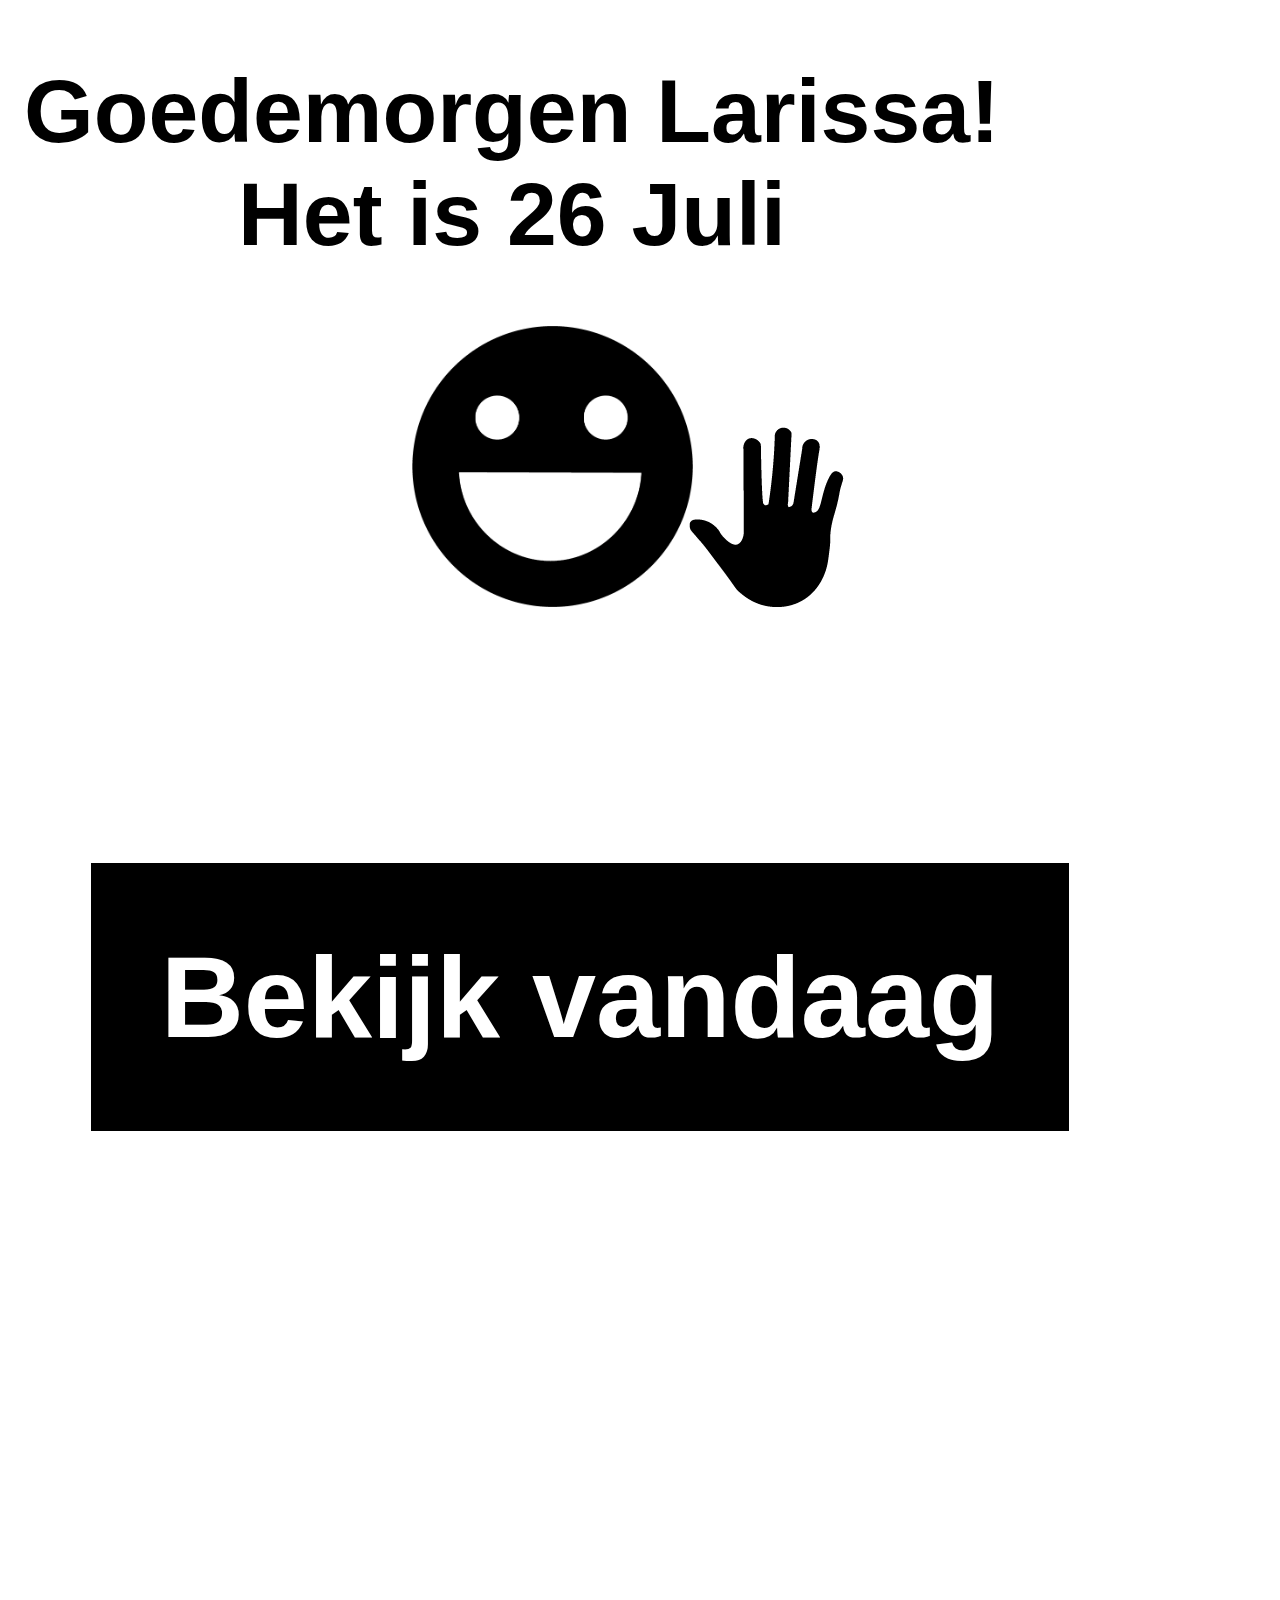
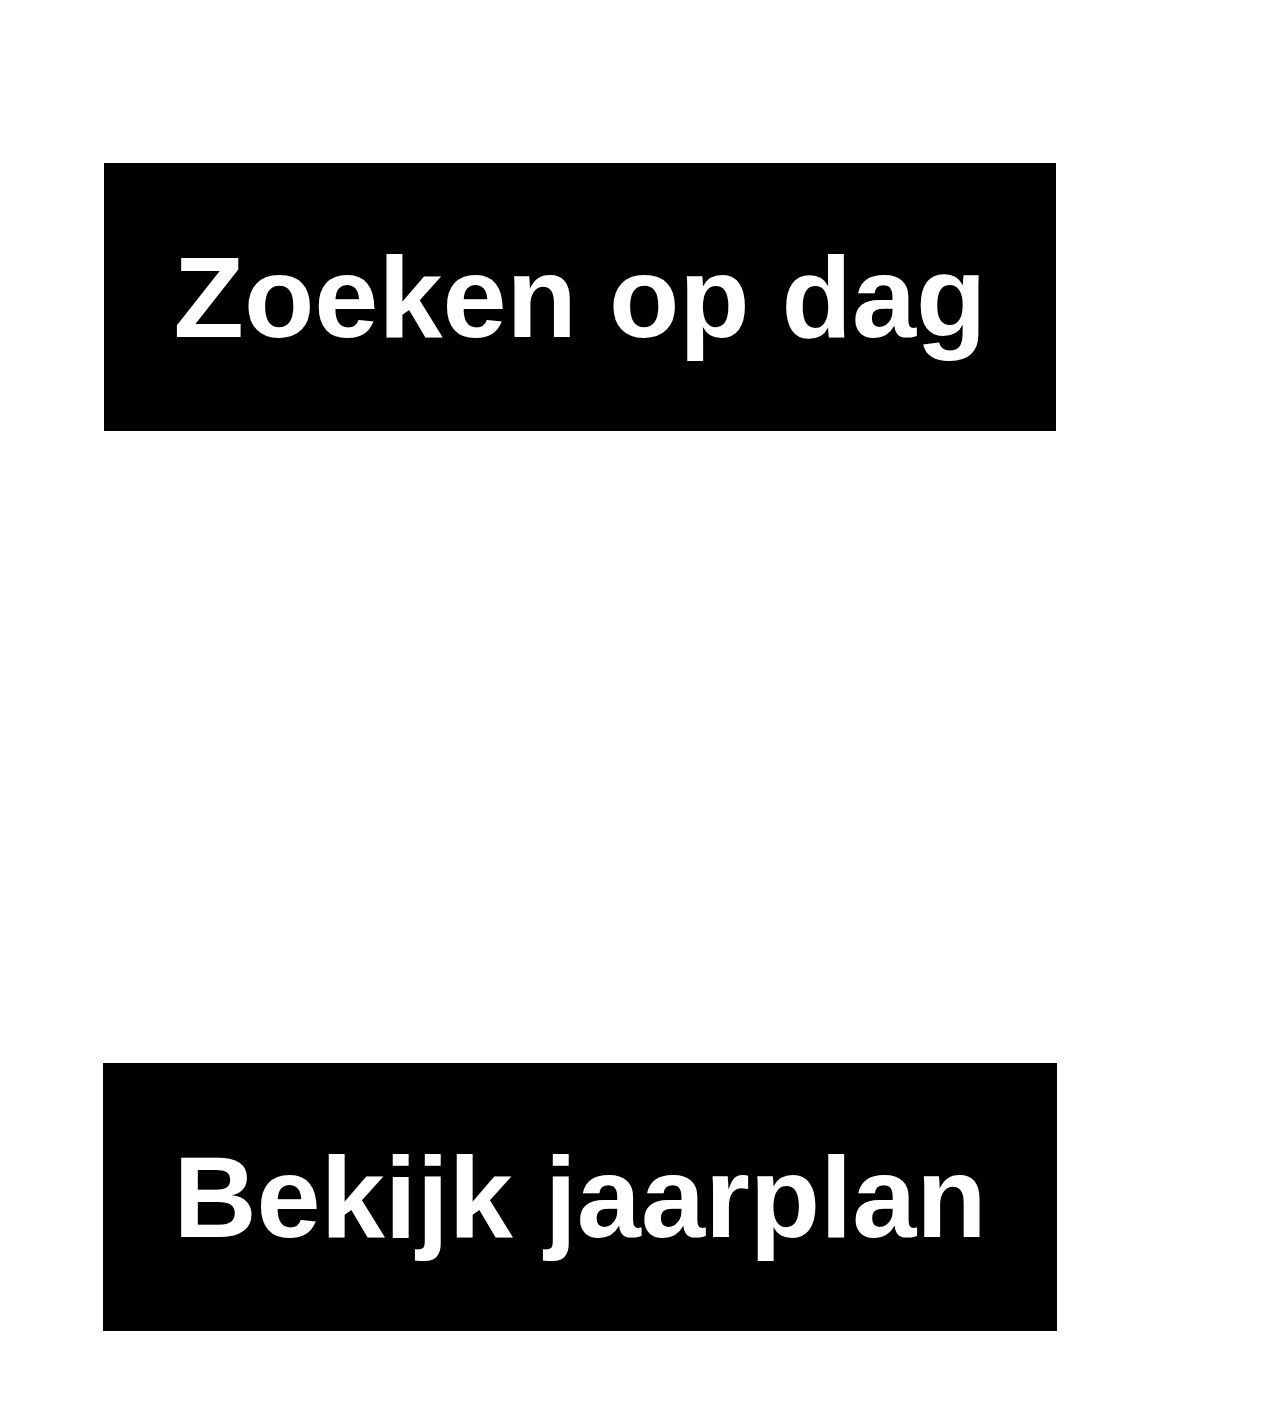
<file: index.html>
<!DOCTYPE html>
<html>

<head>
    <meta charset="UTF-8">
    <meta name="viewport" content="width=device-width, initial-scale=1.0">
    <meta http-equiv="X-UA-Compatible" content="ie=edge">
    <title>Home</title>
    <link rel="stylesheet" href="./css/index.css">
</head>

<body>
    <div>
        <h1 id='date' tabindex=1><span></span></h1>
        <span class="wave">
            <img src="./images/hand.png">
        </span>
        <img tabindex="2" src="./images/happy-emoji.png" alt="Gelukkige smiley die je zwaaiend begroet" id="emoji">
    </div>

    <ul>
        <li><a href="../web-design-1920/today.html">Bekijk vandaag</a></li>
        <li><a href="../web-design-1920/day.html">Zoeken op dag</a></li>
        <li id="last-list-item"><a href="../web-design-1920/year.html">Bekijk jaarplan</a></li>
    </ul>
    <script src="./script/script.js"></script>
</body>

</html>
</file>
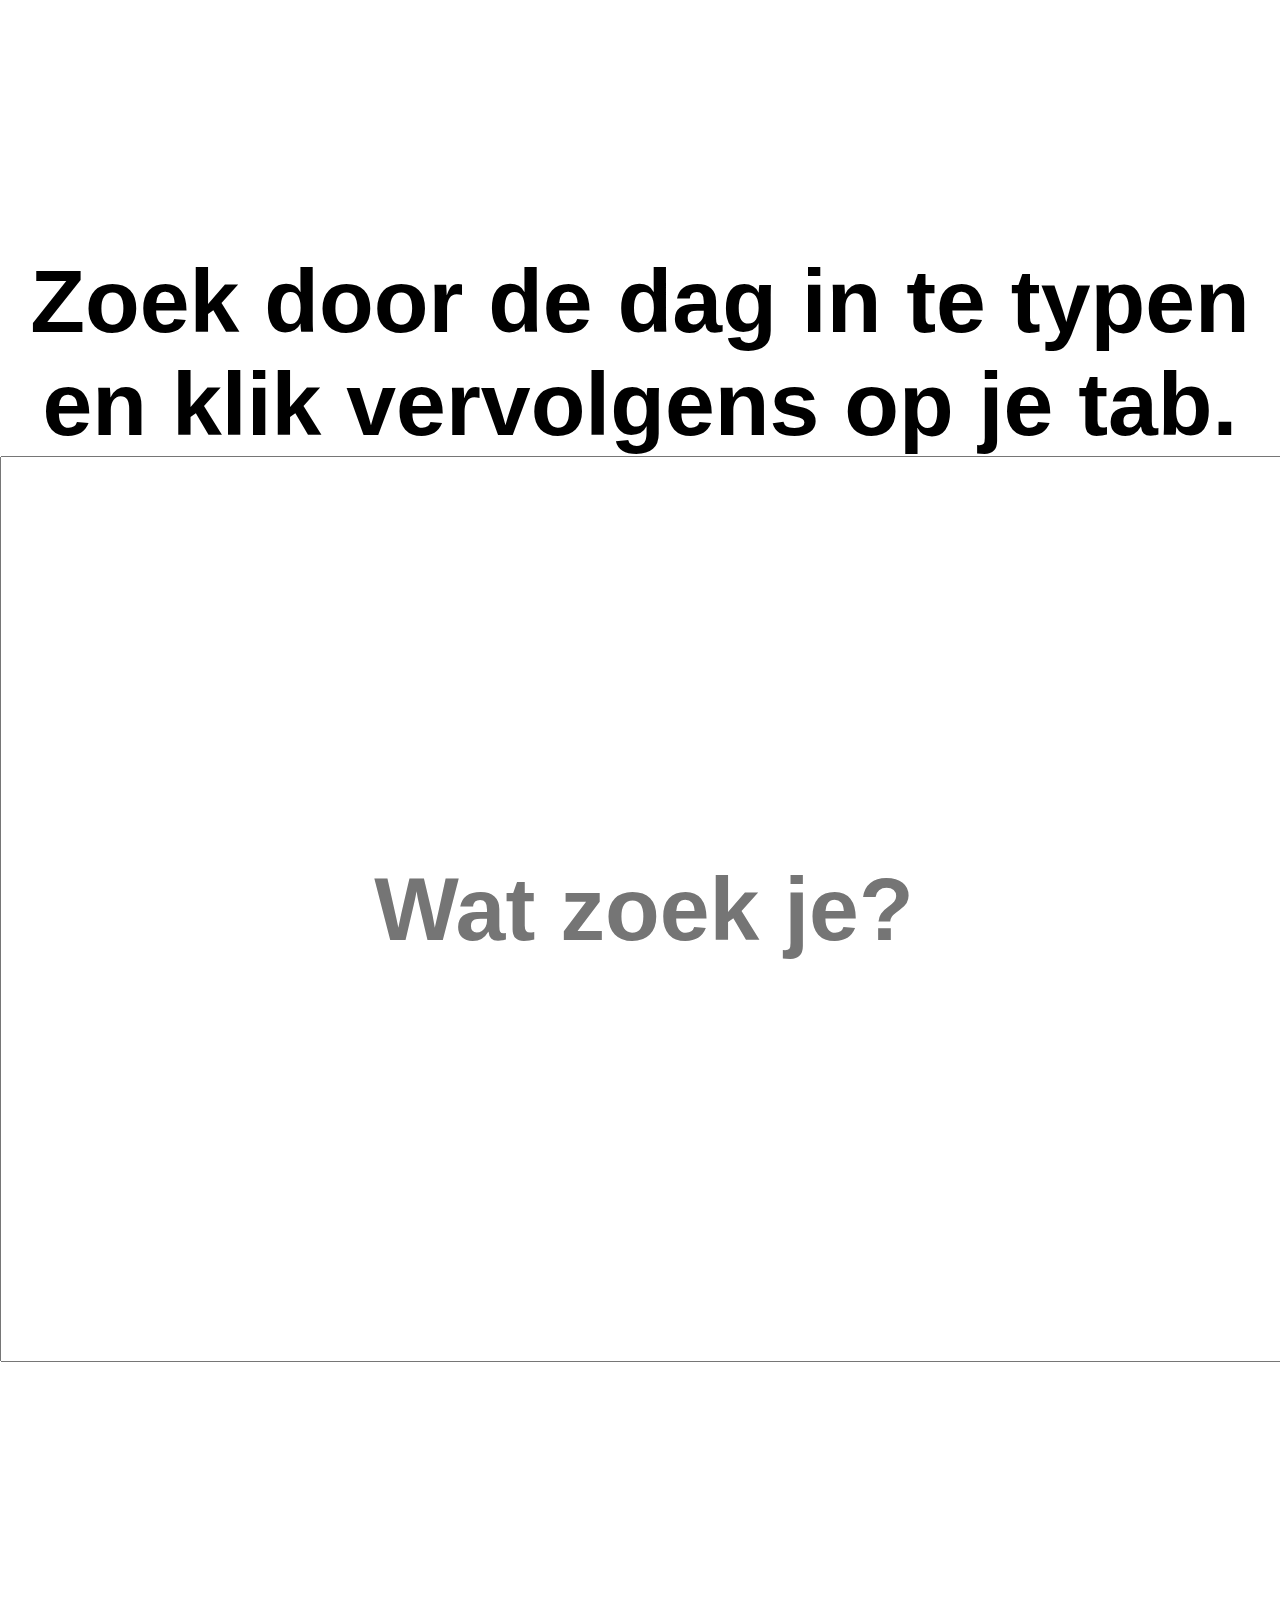
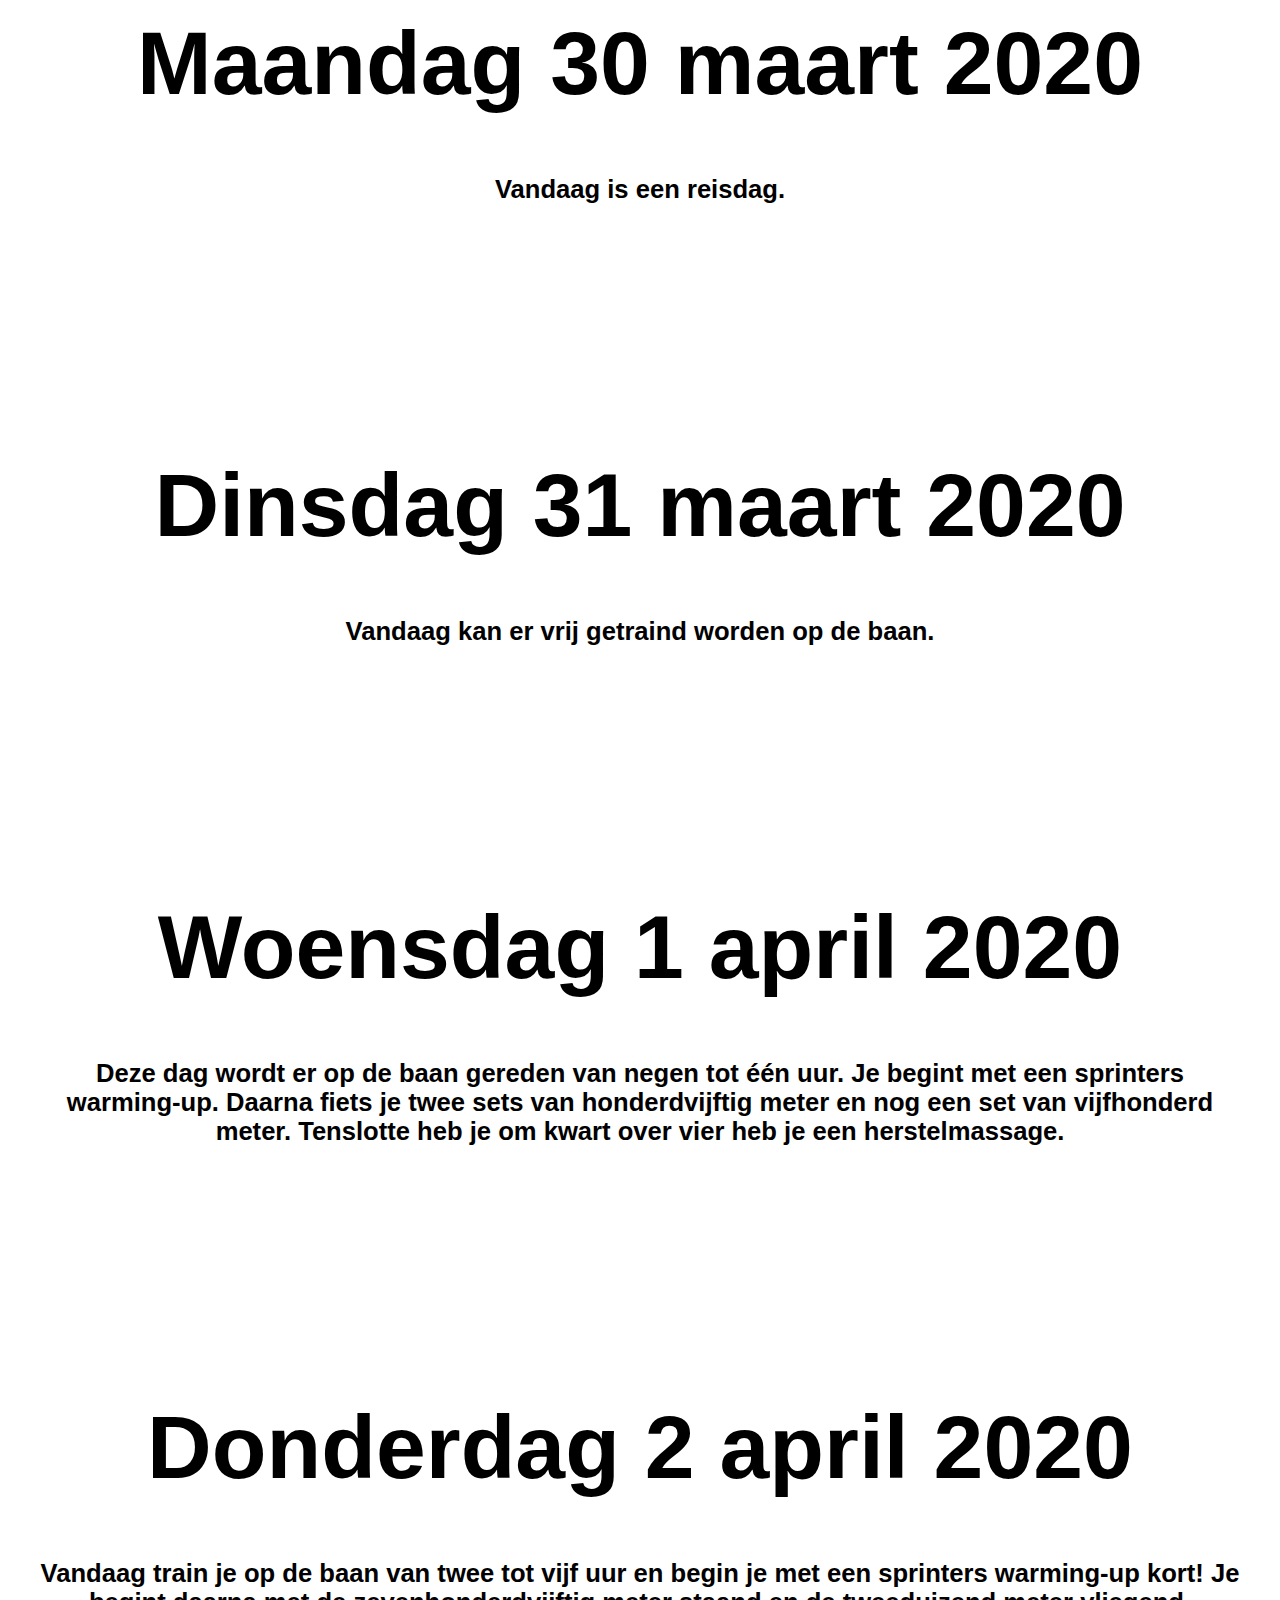
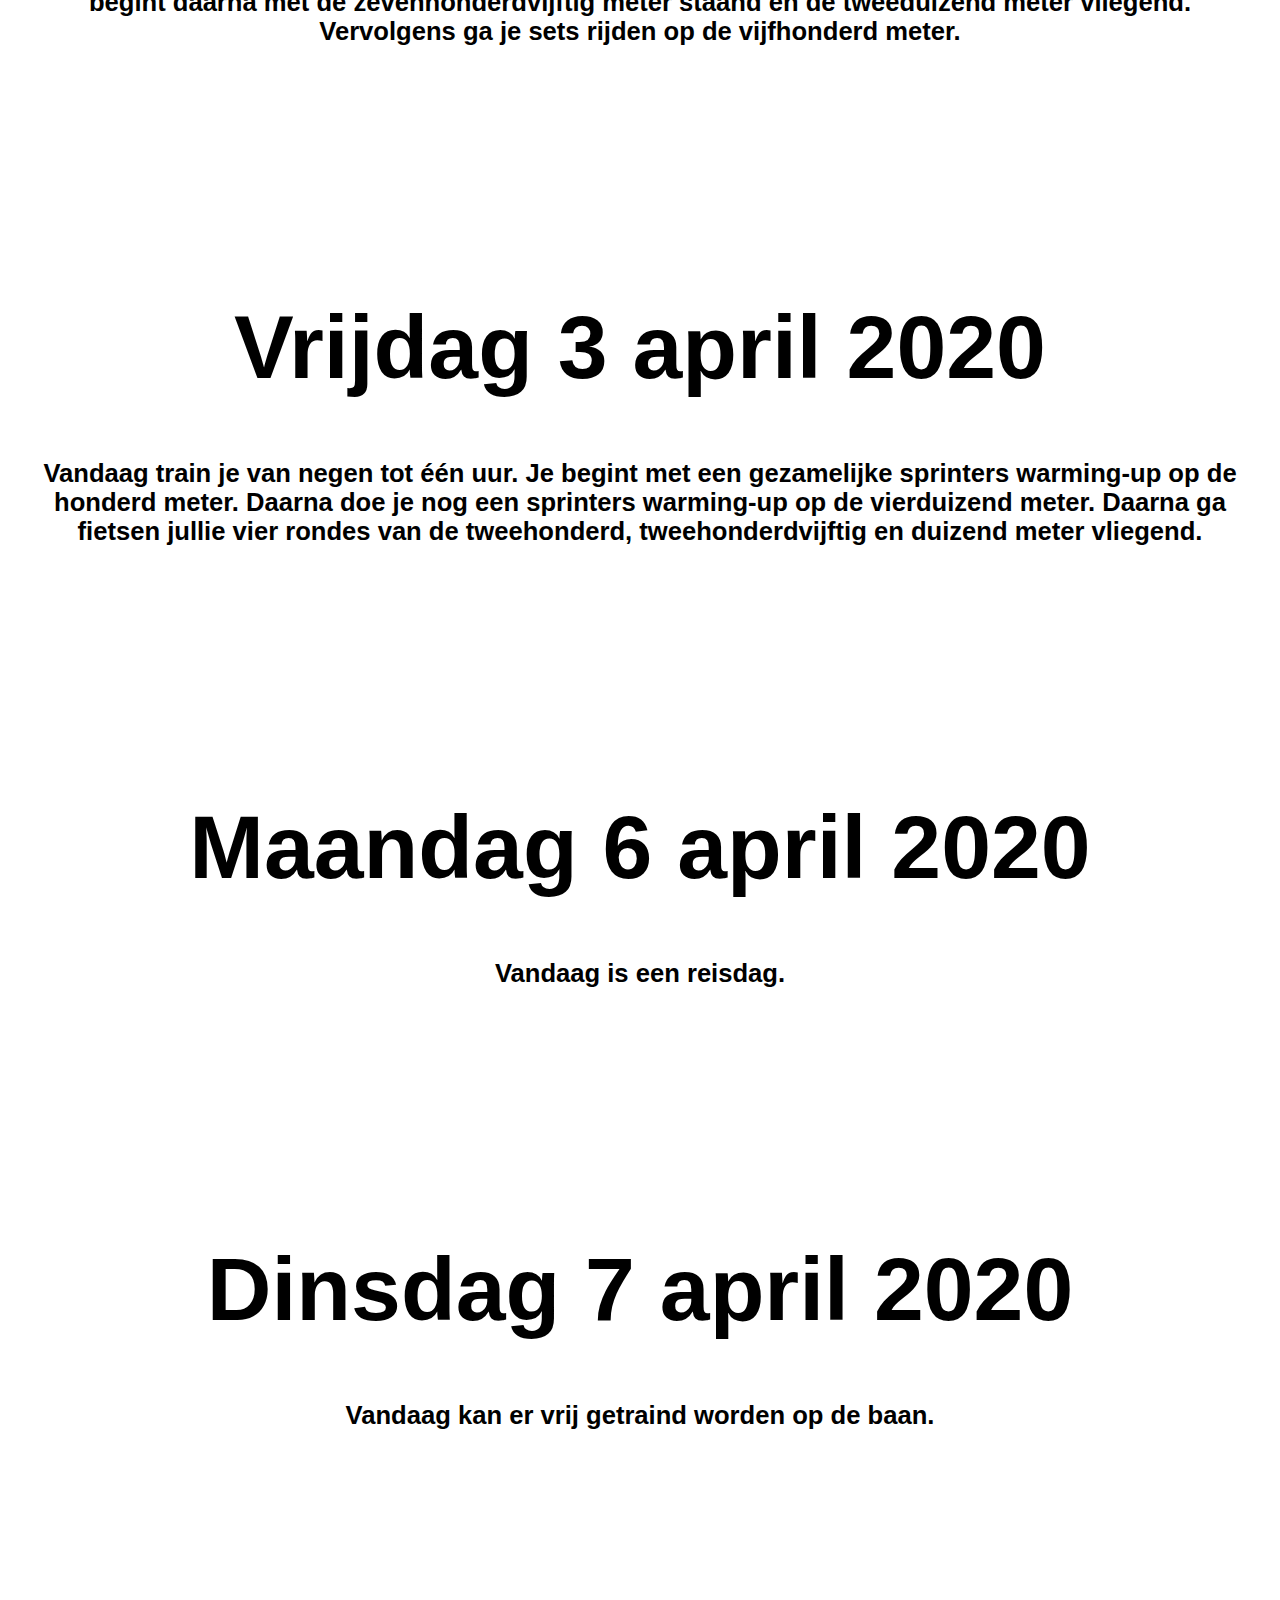
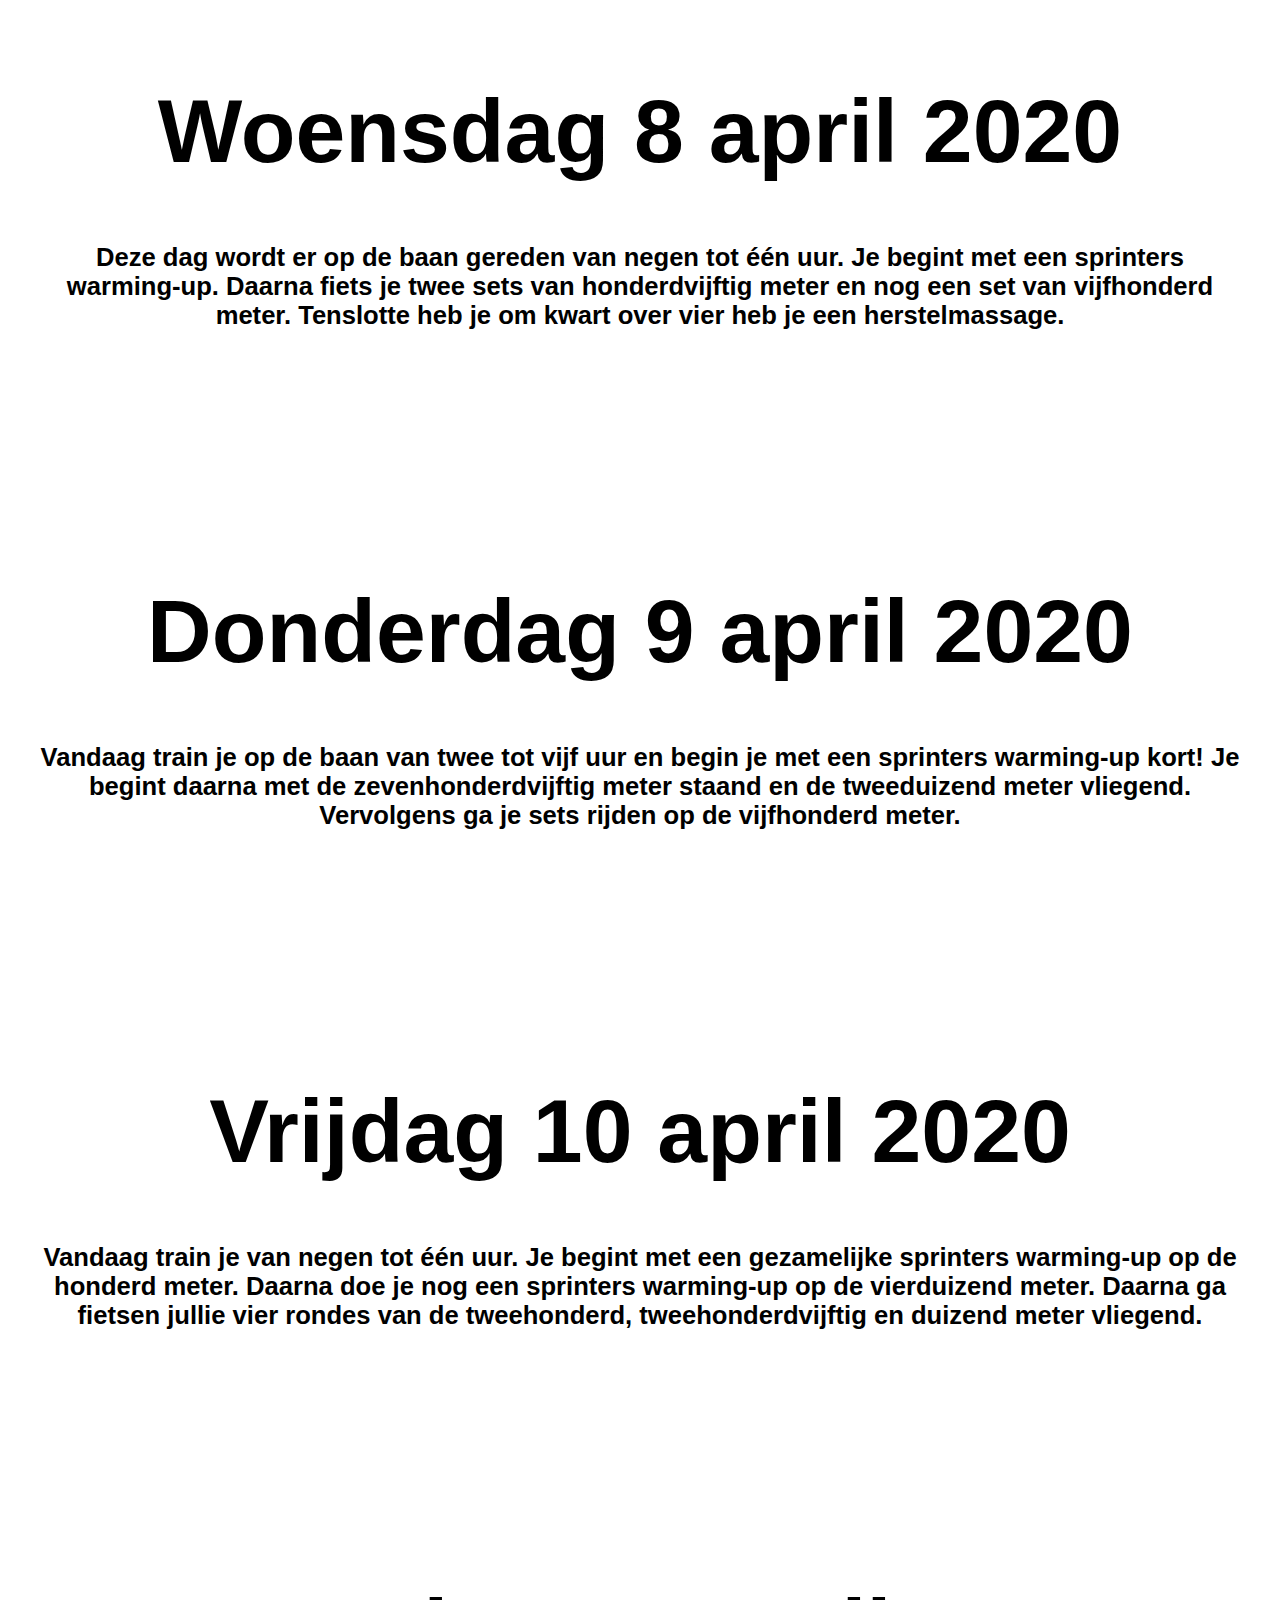
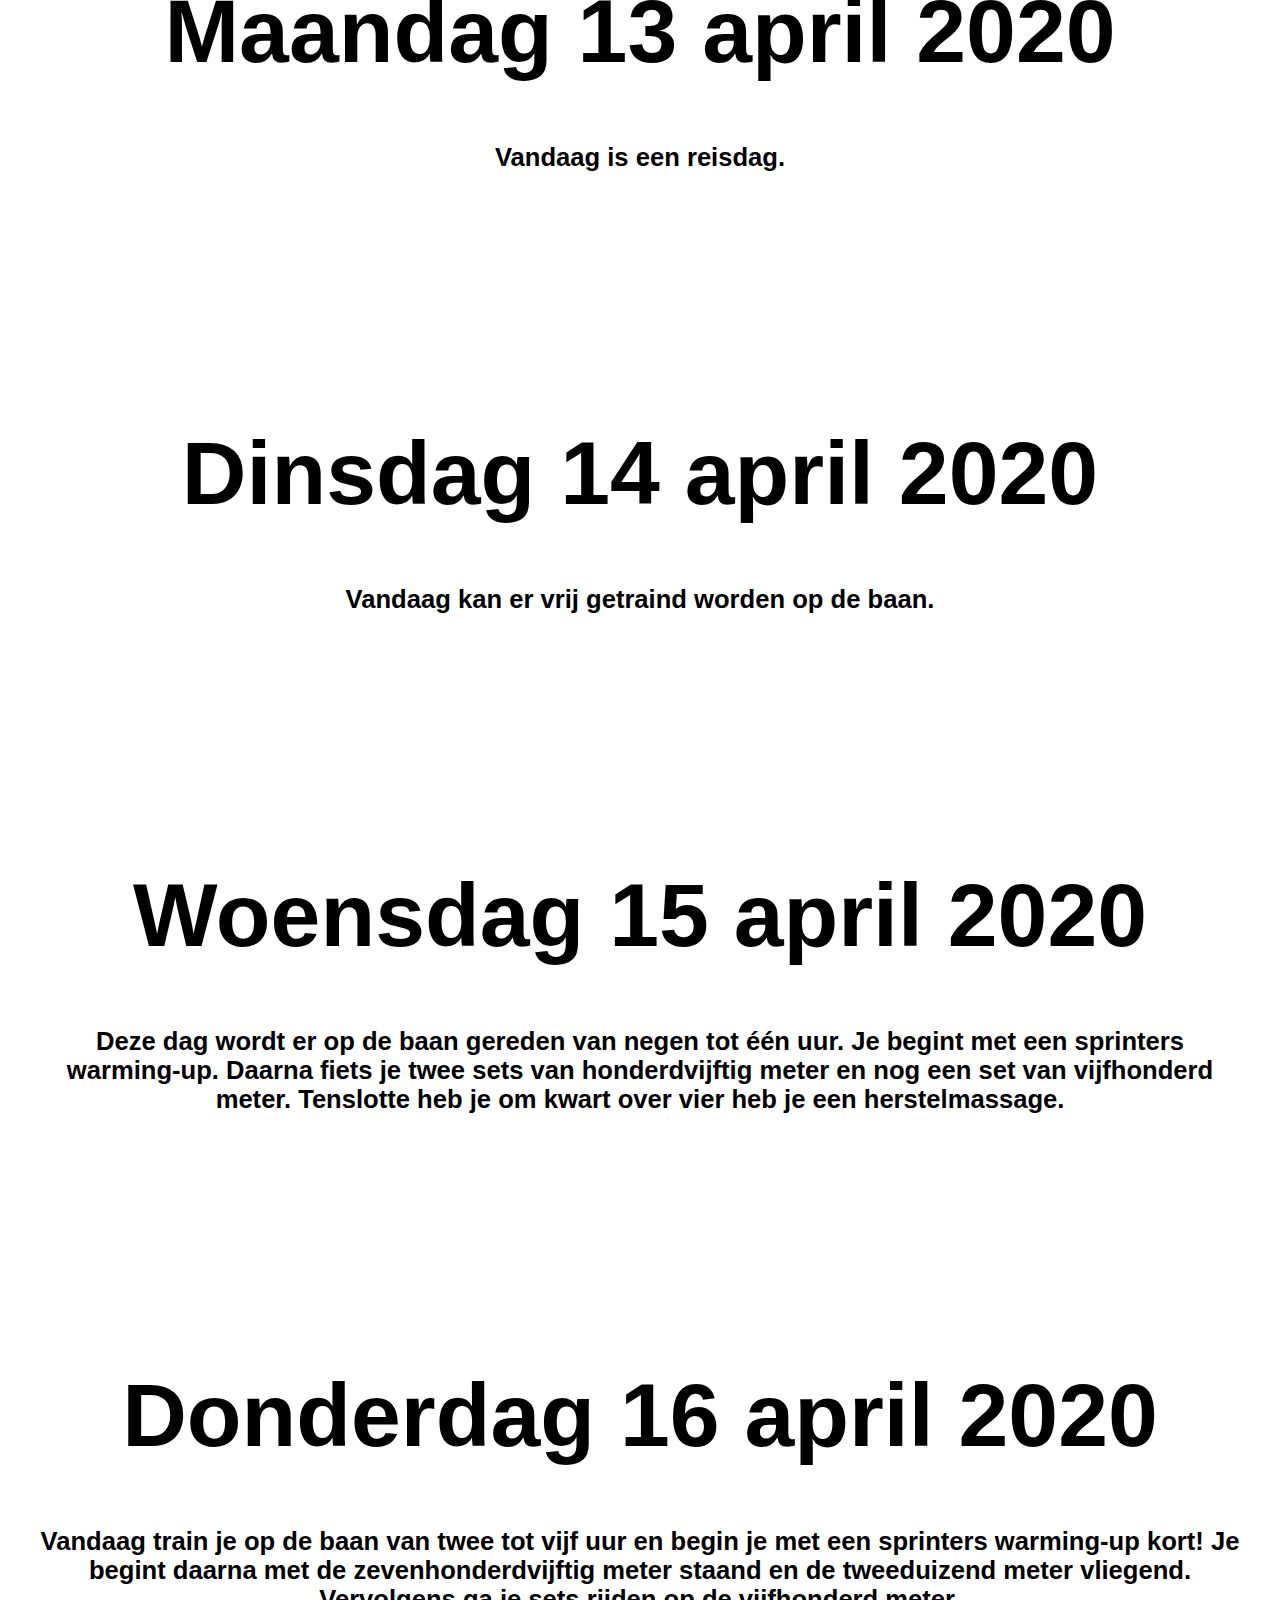
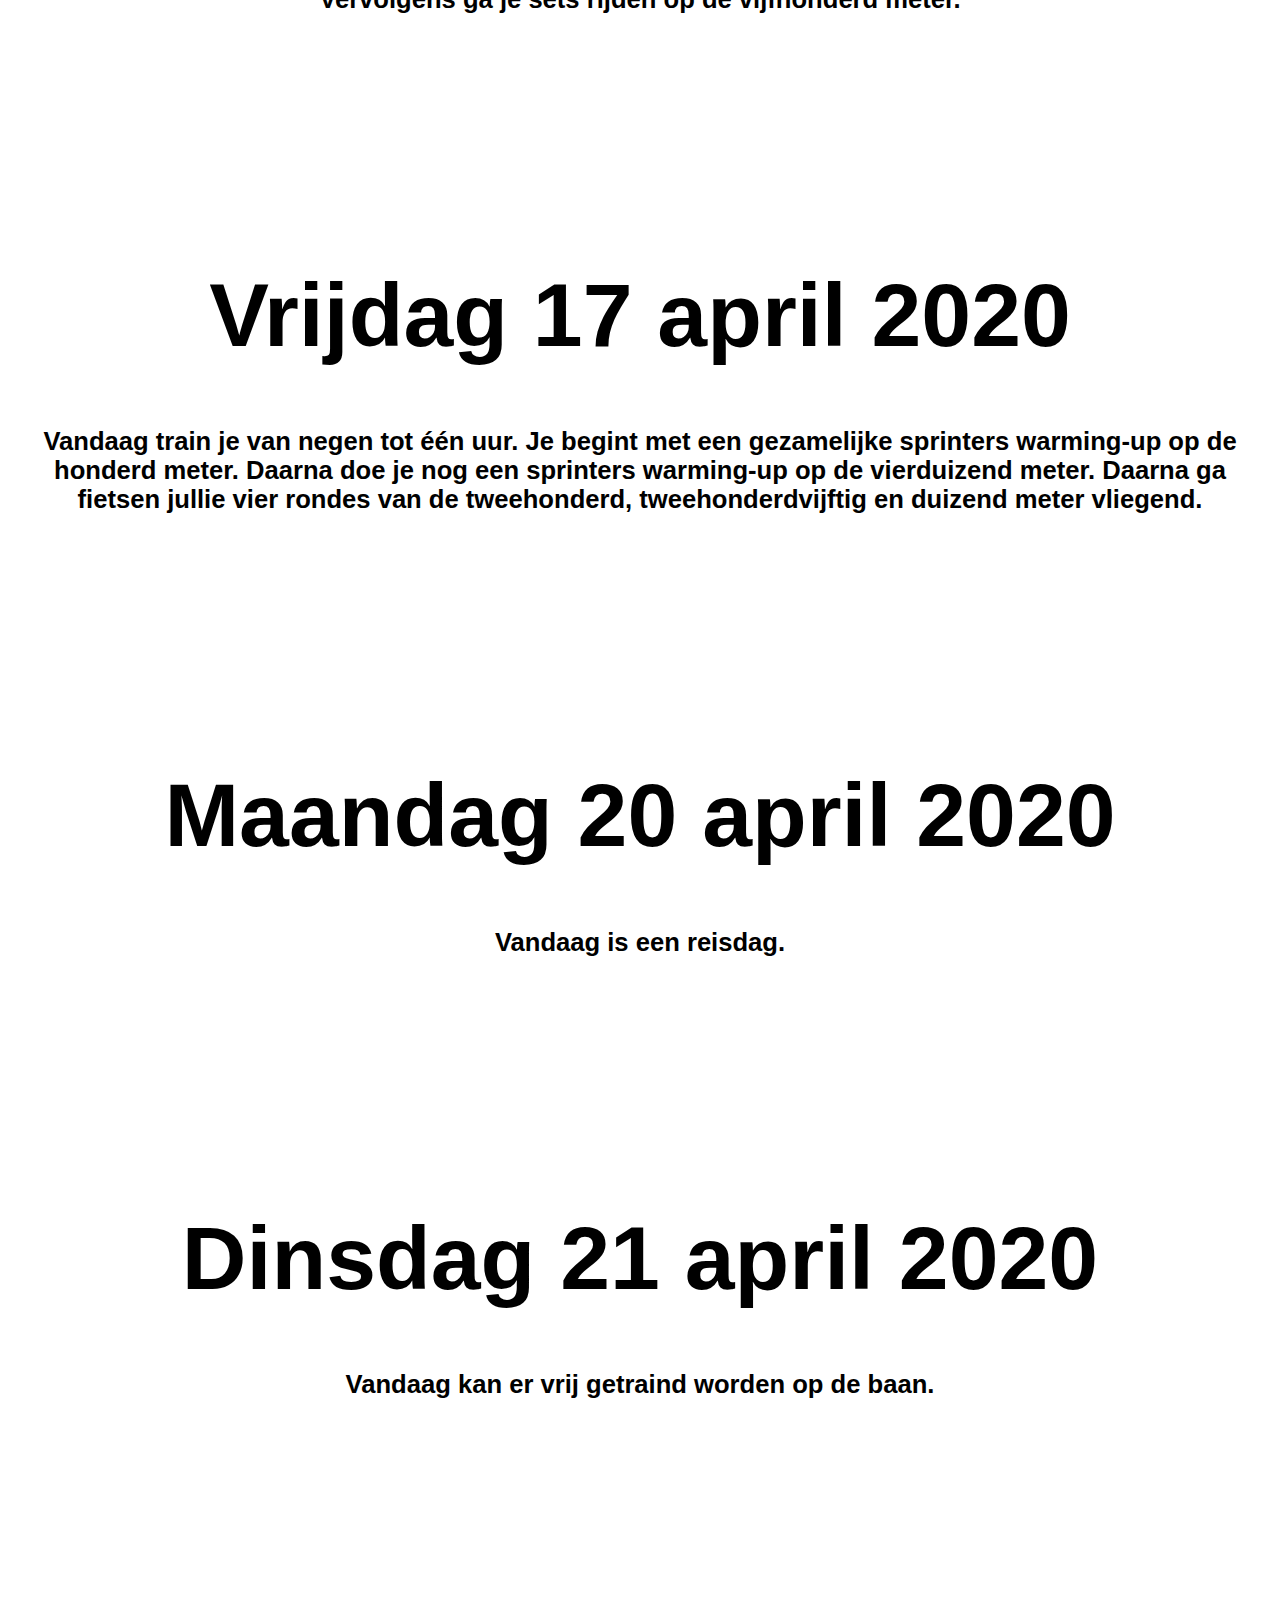
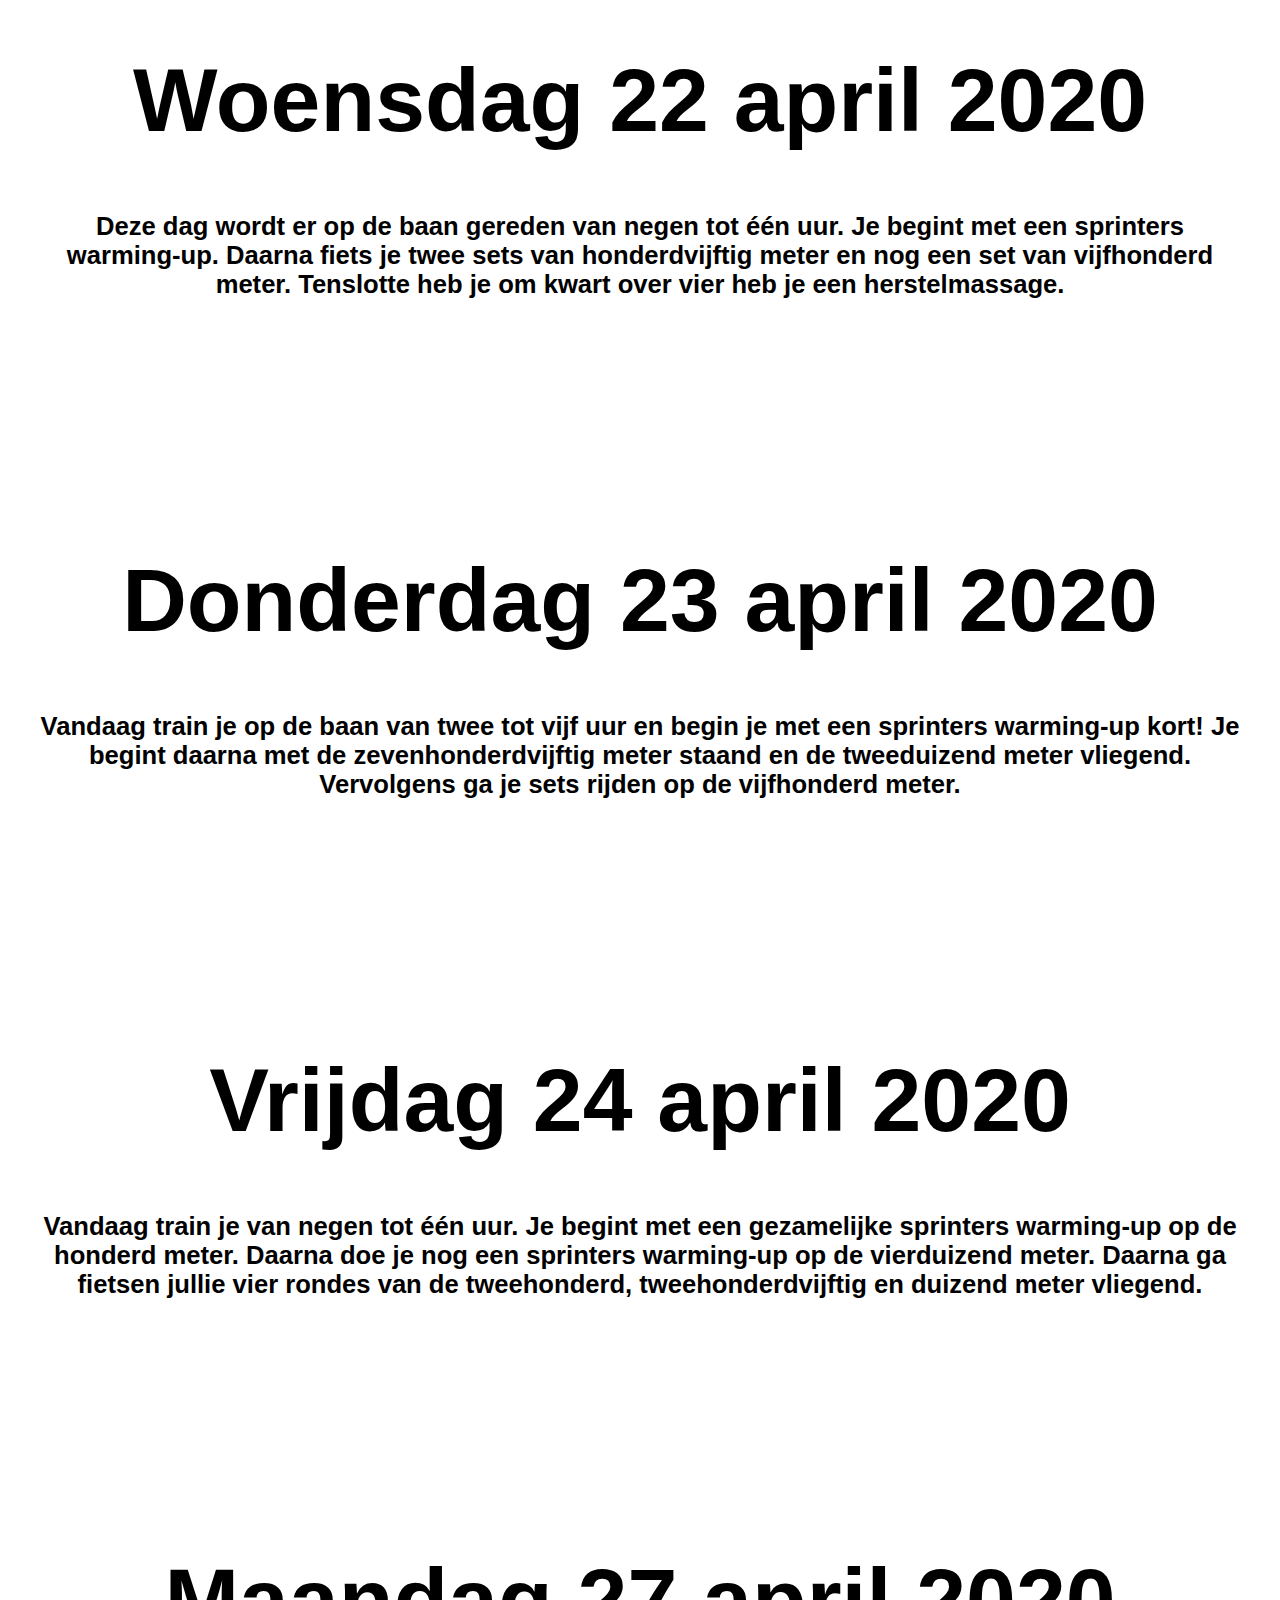
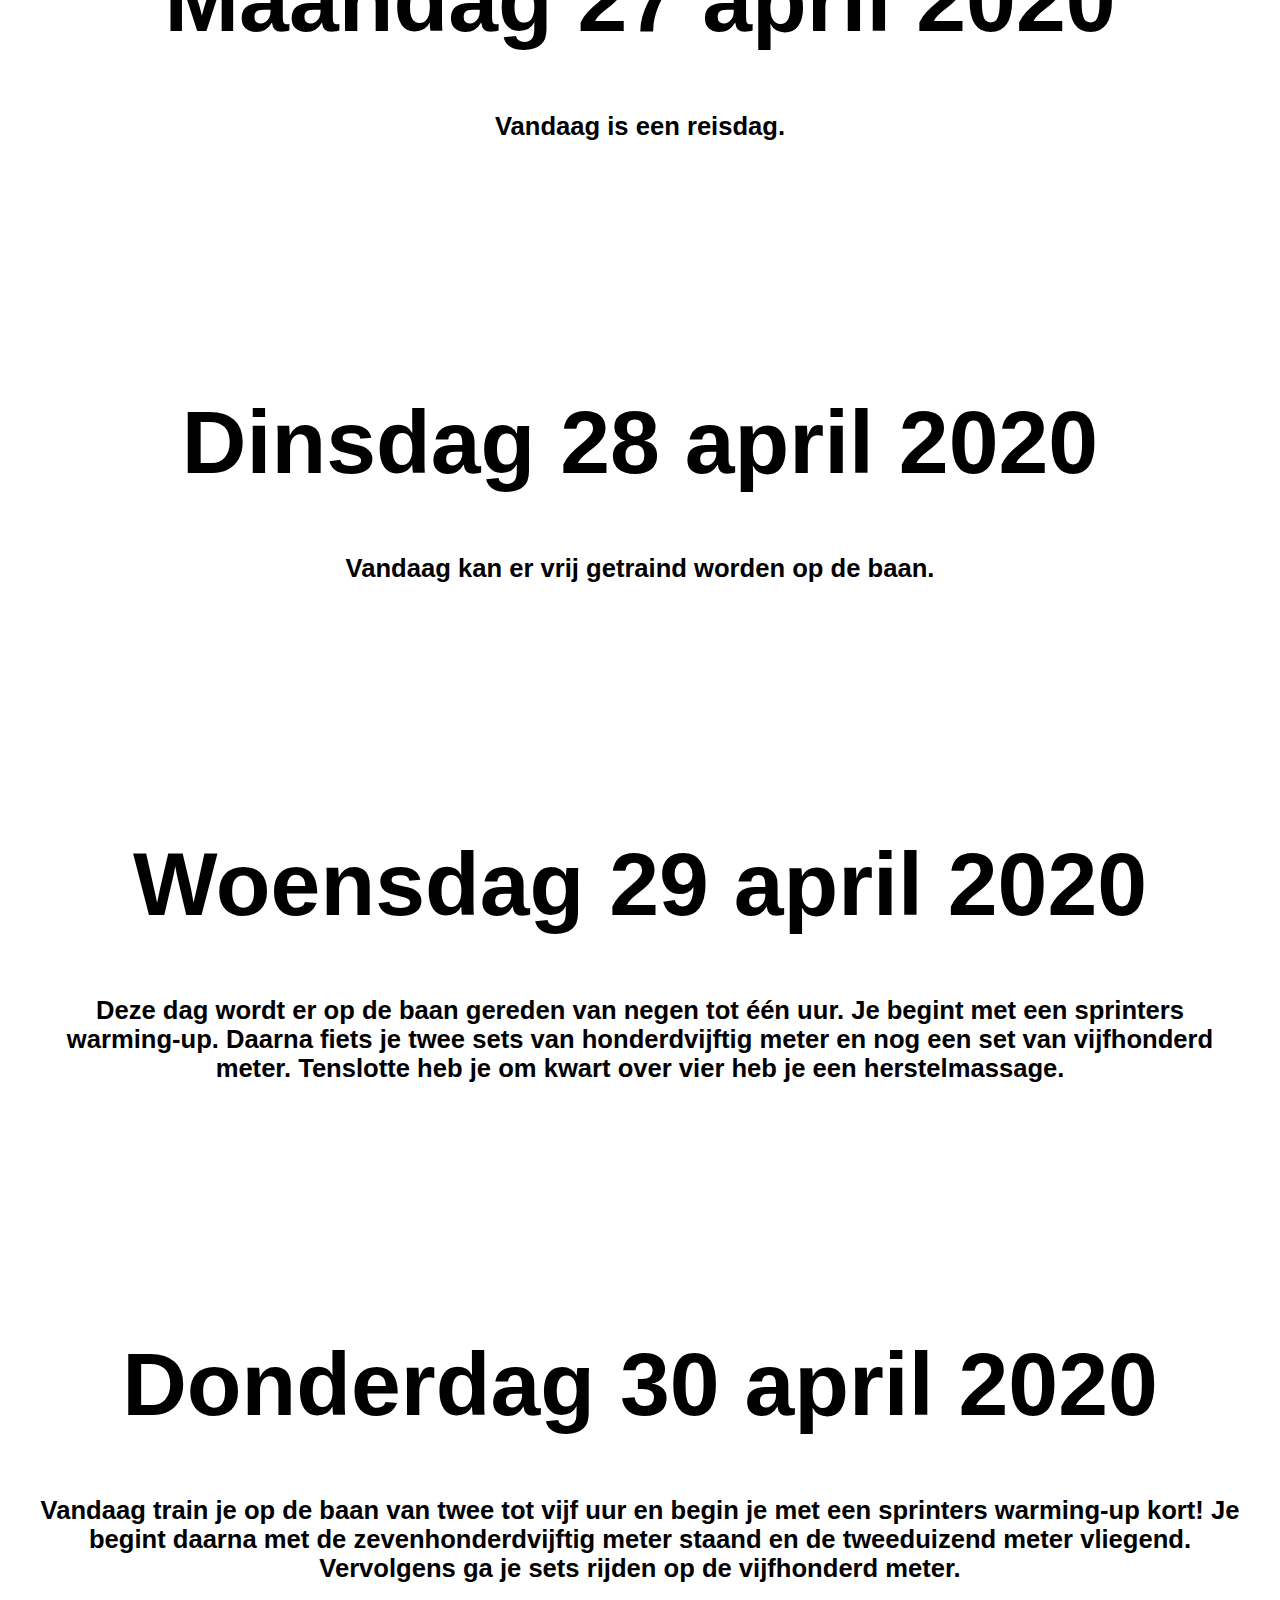
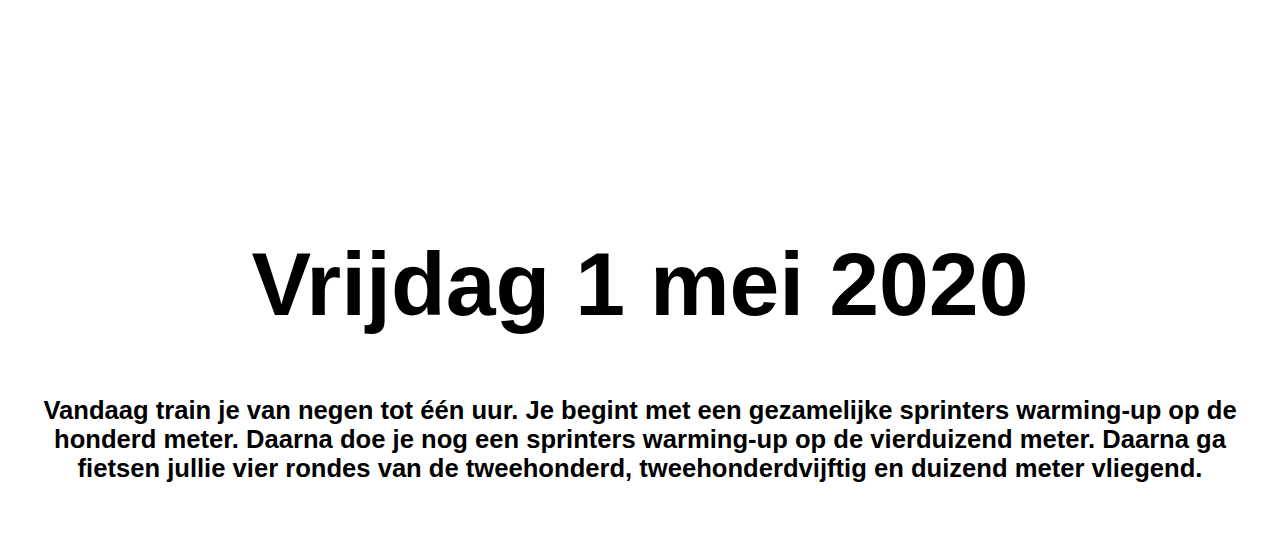
<file: day.html>
<!DOCTYPE html>
<html lang="en">

<head>
    <meta charset="UTF-8">
    <meta name="viewport" content="width=device-width, initial-scale=1.0">
    <meta http-equiv="X-UA-Compatible" content="ie=edge">
    <title>Planning per dag</title>
    <link rel="stylesheet" href="./css/day.css">
</head>

<body>
    <h1 tabindex="0">Zoek door de dag in te typen en klik vervolgens op je tab.</h1tabindex="0">
        <input type="text" id="newInput" onkeyup="newFunction()" placeholder="Wat zoek je?">
        <div id="search">
            <section>
                <h1 tabindex="0">Maandag 30 maart 2020</h1>
                <p tabindex="0">Vandaag is een reisdag.</p>
            </section>
            <section>
                <h1 tabindex="0">Dinsdag 31 maart 2020</h1>
                <p tabindex="0">Vandaag kan er vrij getraind worden op de baan.</p>
            </section>
            <section>
                <h1 tabindex="0">Woensdag 1 april 2020</h1>
                <p tabindex="0">Deze dag wordt er op de baan gereden van negen tot één uur. Je begint met een sprinters
                    warming-up. Daarna fiets je twee sets van honderdvijftig meter en nog een set van vijfhonderd meter.
                    Tenslotte heb je om kwart
                    over vier heb je een herstelmassage.</p>
            </section>
            <section>
                <h1 tabindex="0">Donderdag 2 april 2020</h1>
                <p tabindex="0">Vandaag train je op de baan van twee tot vijf uur en begin je met een sprinters
                    warming-up
                    kort!
                    Je begint daarna met de zevenhonderdvijftig meter staand en de tweeduizend meter vliegend.
                    Vervolgens ga
                    je
                    sets rijden op de
                    vijfhonderd meter.</p>
            </section>
            <section>
                <h1 tabindex="0">Vrijdag 3 april 2020</h1>
                <p tabindex="0">Vandaag train je van negen tot één uur. Je begint met een gezamelijke sprinters
                    warming-up
                    op de honderd meter. Daarna doe je nog een sprinters warming-up op de vierduizend meter. Daarna ga
                    fietsen jullie vier
                    rondes van de tweehonderd, tweehonderdvijftig en duizend meter vliegend.</p>
            </section>
            <section>
                <h1 tabindex="0">Maandag 6 april 2020</h1>
                <p tabindex="0">Vandaag is een reisdag.</p>
            </section>
            <section>
                <h1 tabindex="0">Dinsdag 7 april 2020</h1>
                <p tabindex="0">Vandaag kan er vrij getraind worden op de baan.</p>
            </section>
            <section>
                <h1 tabindex="0">Woensdag 8 april 2020</h1>
                <p tabindex="0">Deze dag wordt er op de baan gereden van negen tot één uur. Je begint met een sprinters
                    warming-up. Daarna fiets je twee sets van honderdvijftig meter en nog een set van vijfhonderd meter.
                    Tenslotte heb je om kwart
                    over vier heb je een herstelmassage.</p>
            </section>
            <section>
                <h1 tabindex="0">Donderdag 9 april 2020</h1>
                <p tabindex="0">Vandaag train je op de baan van twee tot vijf uur en begin je met een sprinters
                    warming-up
                    kort!
                    Je begint daarna met de zevenhonderdvijftig meter staand en de tweeduizend meter vliegend.
                    Vervolgens ga
                    je sets rijden op de
                    vijfhonderd meter.</p>
            </section>
            <section>
                <h1 tabindex="0">Vrijdag 10 april 2020</h1>
                <p tabindex="0">Vandaag train je van negen tot één uur. Je begint met een gezamelijke sprinters
                    warming-up
                    op de honderd meter. Daarna doe je nog een sprinters warming-up op de vierduizend meter. Daarna ga
                    fietsen jullie vier
                    rondes van de tweehonderd, tweehonderdvijftig en duizend meter vliegend.</p>
            </section>
            <section>
                <h1 tabindex="0">Maandag 13 april 2020</h1>
                <p tabindex="0">Vandaag is een reisdag.</p>
            </section>
            <section>
                <h1 tabindex="0">Dinsdag 14 april 2020</h1>
                <p tabindex="0">Vandaag kan er vrij getraind worden op de baan.</p>
            </section>
            <section>
                <h1 tabindex="0">Woensdag 15 april 2020</h1>
                <p tabindex="0">Deze dag wordt er op de baan gereden van negen tot één uur. Je begint met een sprinters
                    warming-up. Daarna fiets je twee sets van honderdvijftig meter en nog een set van vijfhonderd meter.
                    Tenslotte heb je om kwart
                    over vier heb je een herstelmassage.</p>
            </section>
            <section>
                <h1 tabindex="0">Donderdag 16 april 2020</h1>
                <p tabindex="0">Vandaag train je op de baan van twee tot vijf uur en begin je met een sprinters
                    warming-up
                    kort!
                    Je begint daarna met de zevenhonderdvijftig meter staand en de tweeduizend meter vliegend.
                    Vervolgens ga
                    je sets rijden op de
                    vijfhonderd meter.</p>
            </section>
            <section>
                <h1 tabindex="0">Vrijdag 17 april 2020</h1>
                <p tabindex="0">Vandaag train je van negen tot één uur. Je begint met een gezamelijke sprinters
                    warming-up
                    op de honderd meter. Daarna doe je nog een sprinters warming-up op de vierduizend meter. Daarna ga
                    fietsen jullie vier
                    rondes van de tweehonderd, tweehonderdvijftig en duizend meter vliegend.</p>
            </section>
            <section>
                <h1 tabindex="0">Maandag 20 april 2020</h1>
                <p tabindex="0">Vandaag is een reisdag.</p>
            </section>
            <section>
                <h1 tabindex="0">Dinsdag 21 april 2020</h1>
                <p tabindex="0">Vandaag kan er vrij getraind worden op de baan.</p>
            </section>
            <section>
                <h1 tabindex="0">Woensdag 22 april 2020</h1>
                <p tabindex="0">Deze dag wordt er op de baan gereden van negen tot één uur. Je begint met een sprinters
                    warming-up. Daarna fiets je twee sets van honderdvijftig meter en nog een set van vijfhonderd meter.
                    Tenslotte heb je om kwart
                    over vier heb je een herstelmassage.</p>
            </section>
            <section>
                <h1 tabindex="0">Donderdag 23 april 2020</h1>
                <p tabindex="0">Vandaag train je op de baan van twee tot vijf uur en begin je met een sprinters
                    warming-up
                    kort!
                    Je begint daarna met de zevenhonderdvijftig meter staand en de tweeduizend meter vliegend.
                    Vervolgens ga
                    je sets rijden op de
                    vijfhonderd meter.</p>
            </section>
            <section>
                <h1 tabindex="0">Vrijdag 24 april 2020</h1>
                <p tabindex="0">Vandaag train je van negen tot één uur. Je begint met een gezamelijke sprinters
                    warming-up
                    op de honderd meter. Daarna doe je nog een sprinters warming-up op de vierduizend meter. Daarna ga
                    fietsen jullie vier
                    rondes van de tweehonderd, tweehonderdvijftig en duizend meter vliegend.</p>
            </section>
            <section>
                <h1 tabindex="0">Maandag 27 april 2020</h1>
                <p tabindex="0">Vandaag is een reisdag.</p>
            </section>
            <section>
                <h1 tabindex="0">Dinsdag 28 april 2020</h1>
                <p tabindex="0">Vandaag kan er vrij getraind worden op de baan.</p>
            </section>
            <section>
                <h1 tabindex="0">Woensdag 29 april 2020</h1>
                <p tabindex="0">Deze dag wordt er op de baan gereden van negen tot één uur. Je begint met een sprinters
                    warming-up. Daarna fiets je twee sets van honderdvijftig meter en nog een set van vijfhonderd meter.
                    Tenslotte heb je om kwart
                    over vier heb je een herstelmassage.</p>
            </section>
            <section>
                <h1 tabindex="0">Donderdag 30 april 2020</h1>
                <p tabindex="0">Vandaag train je op de baan van twee tot vijf uur en begin je met een sprinters
                    warming-up
                    kort!
                    Je begint daarna met de zevenhonderdvijftig meter staand en de tweeduizend meter vliegend.
                    Vervolgens ga
                    je sets rijden op de
                    vijfhonderd meter.</p>
            </section>
            <section>
                <h1 tabindex="0">Vrijdag 1 mei 2020</h1>
                <p tabindex="0">Vandaag train je van negen tot één uur. Je begint met een gezamelijke sprinters
                    warming-up
                    op de honderd meter. Daarna doe je nog een sprinters warming-up op de vierduizend meter. Daarna ga
                    fietsen jullie vier
                    rondes van de tweehonderd, tweehonderdvijftig en duizend meter vliegend.</p>
            </section>
        </div>
        <script src='./script/script.js'></script>
</body>

</html>
</file>
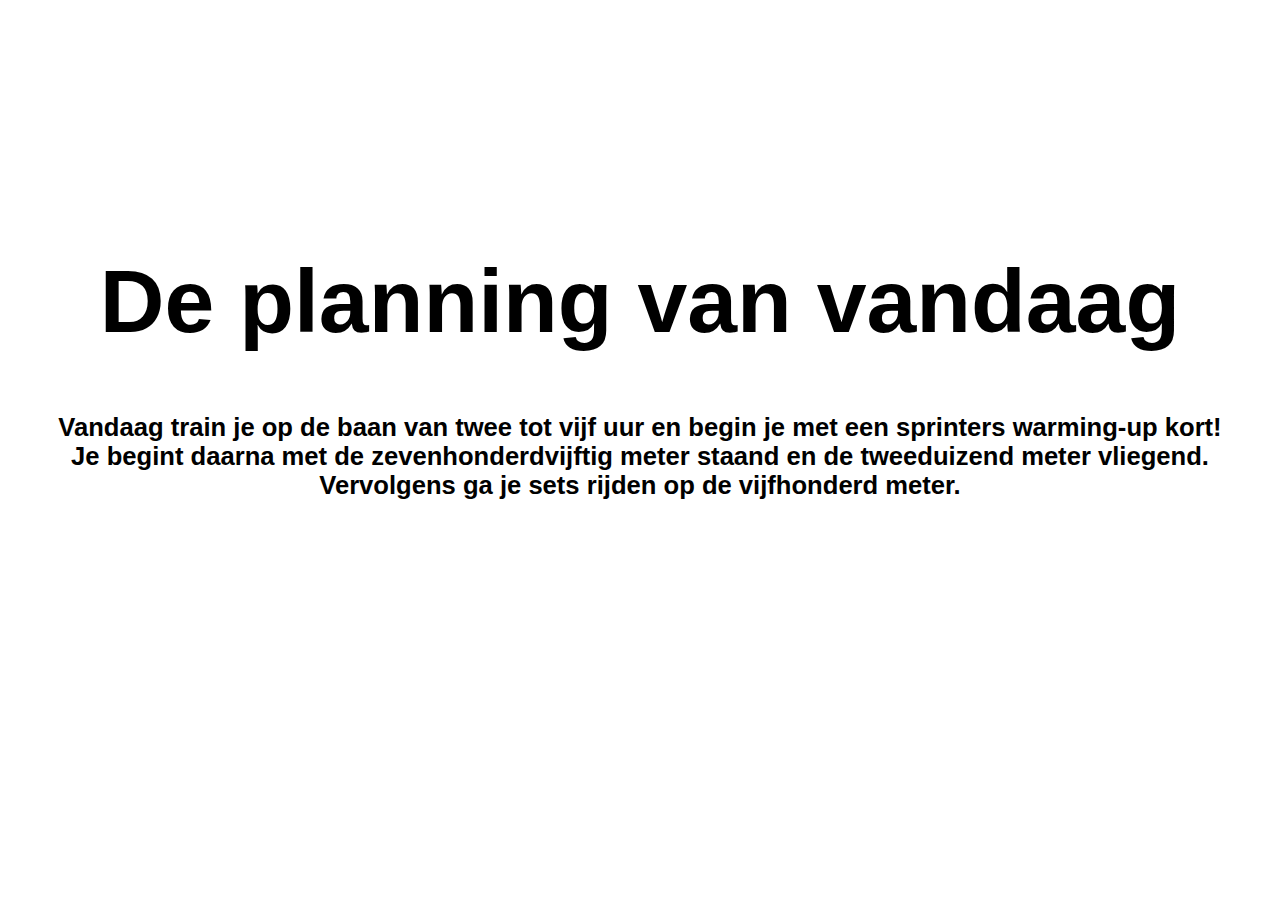
<file: today.html>
<!DOCTYPE html>
<html lang="en">

<head>
    <meta charset="UTF-8">
    <meta name="viewport" content="width=device-width, initial-scale=1.0">
    <meta http-equiv="X-UA-Compatible" content="ie=edge">
    <link rel="stylesheet" href="./css/today.css">
    <title>De planning van vandaag</title>
</head>

<body>
    <h1 tabindex="1">De planning van vandaag</h1>
    <p tabindex="2">Vandaag train je op de baan van twee tot vijf uur en begin je met een sprinters warming-up kort!
        Je begint daarna met de zevenhonderdvijftig meter staand en de tweeduizend meter vliegend. Vervolgens ga
        je sets rijden op de
        vijfhonderd meter.</p>
    <script src="./script/script.js"></script>
</body>

</html>
</file>
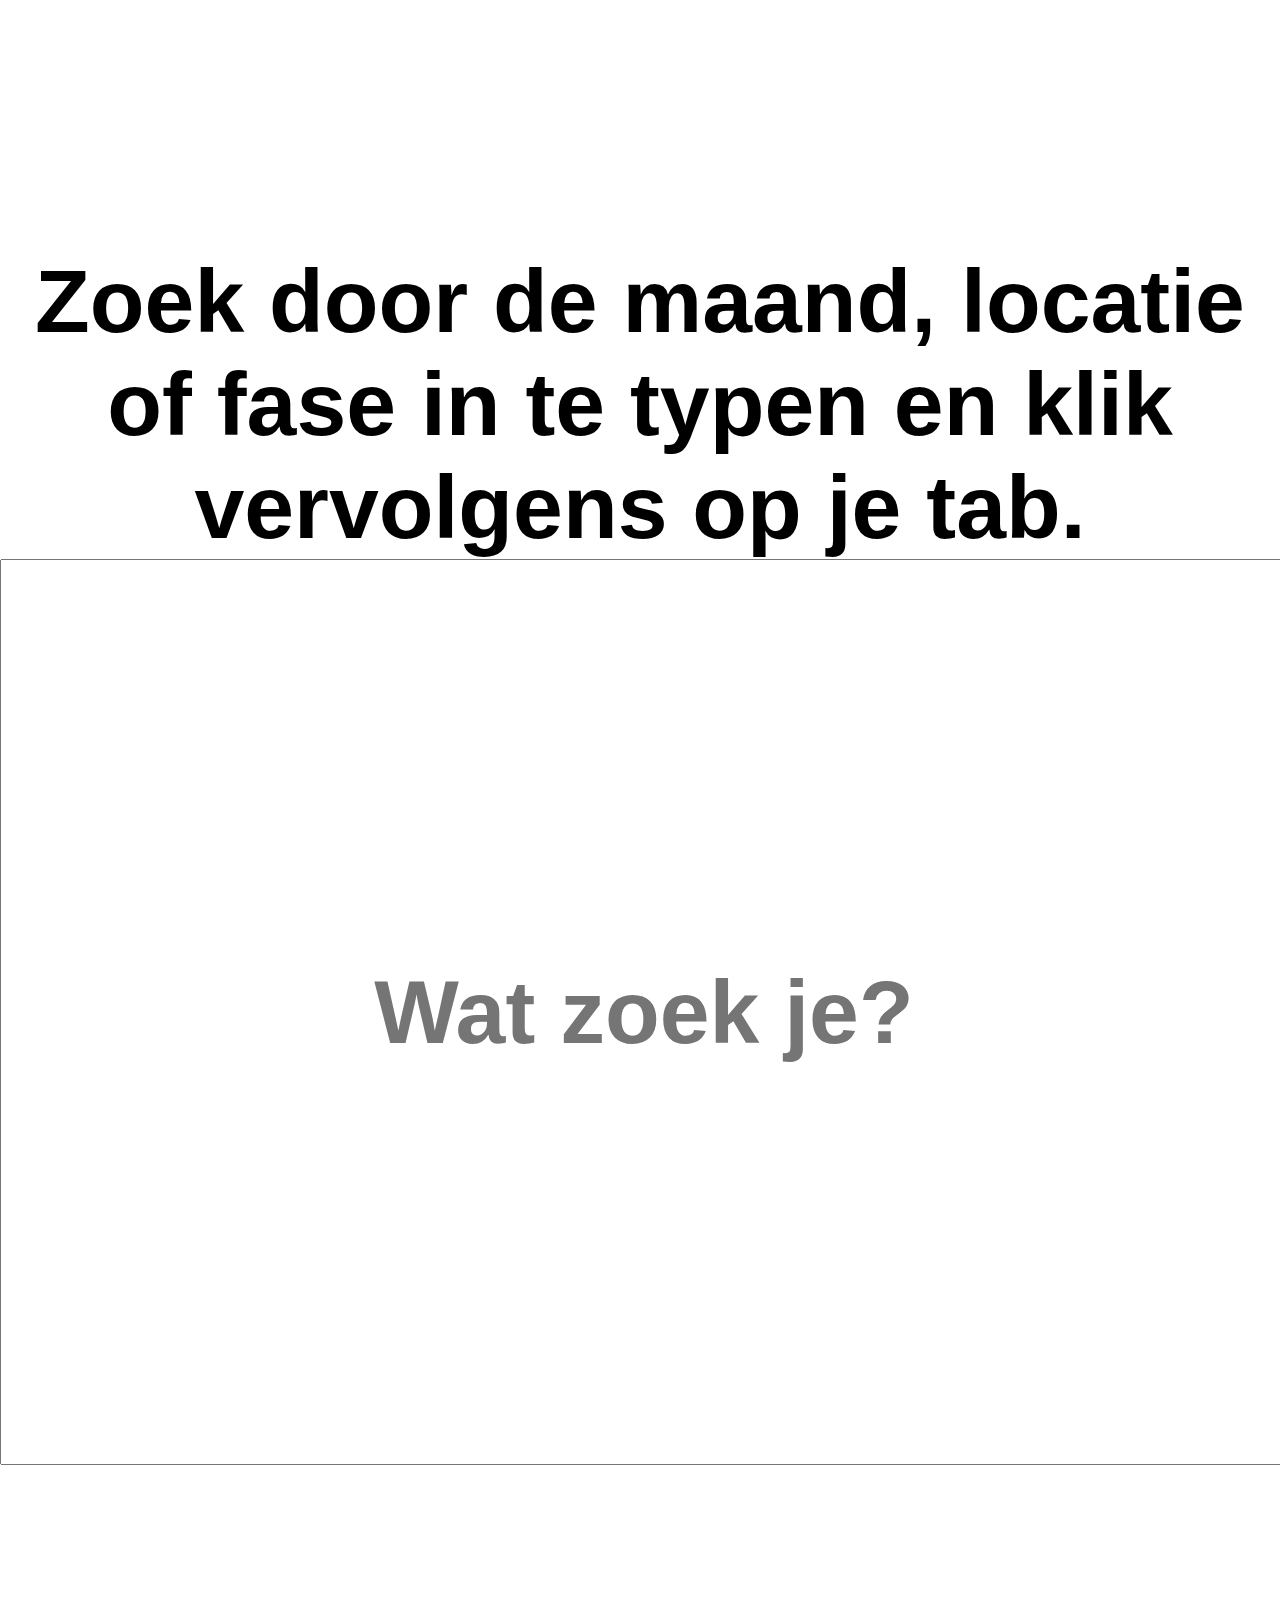
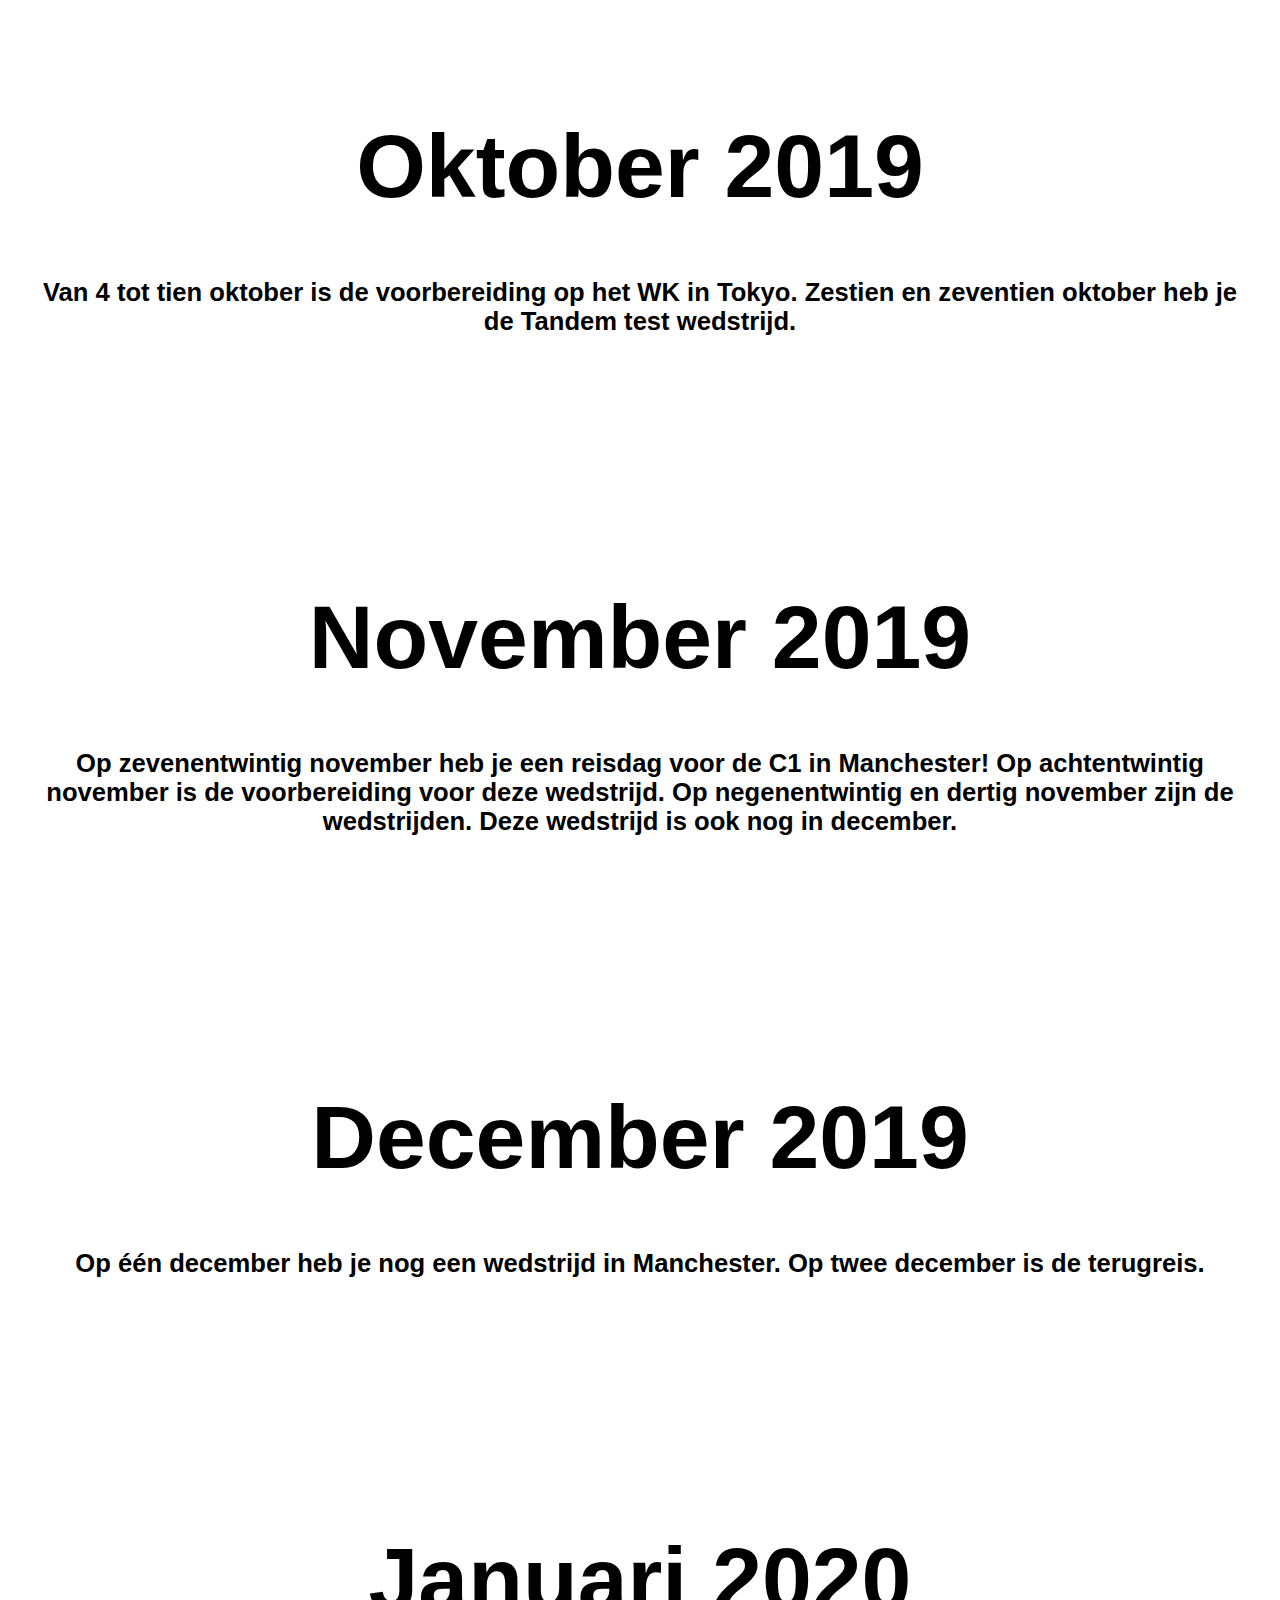
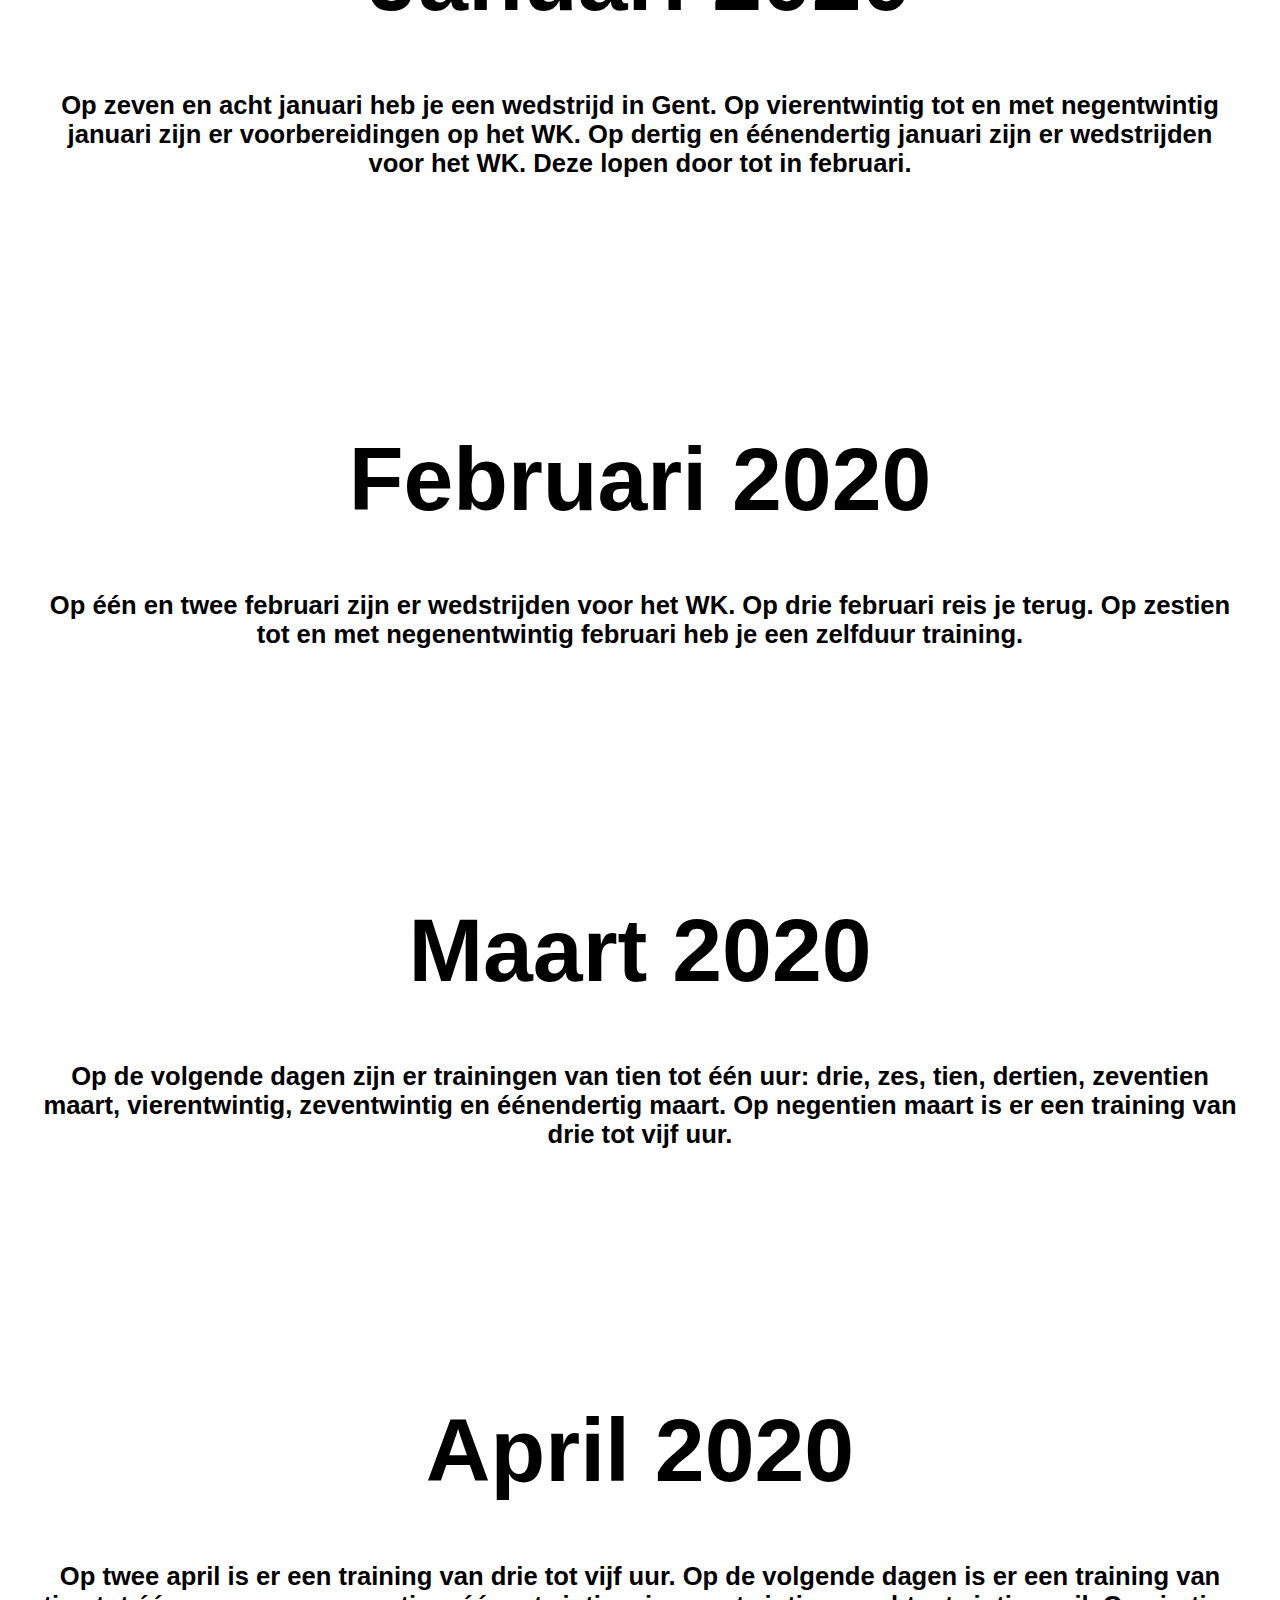
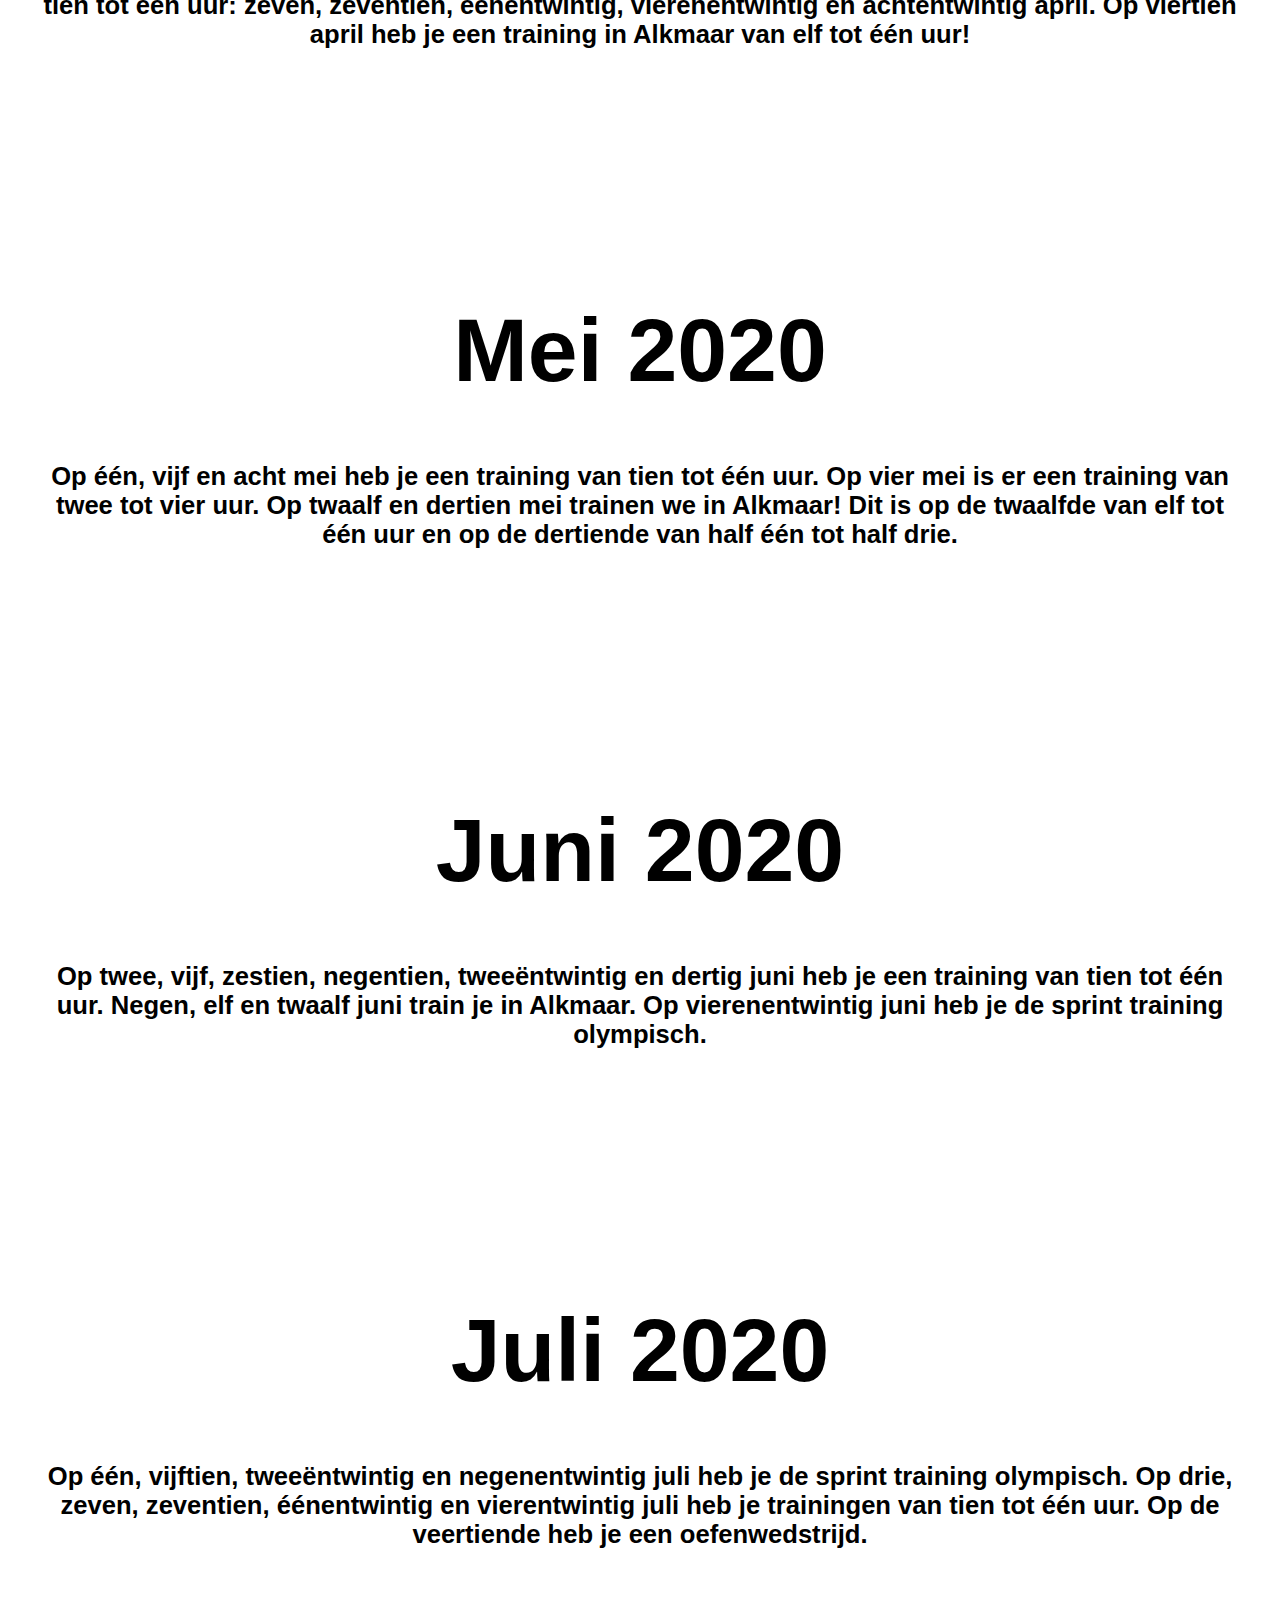
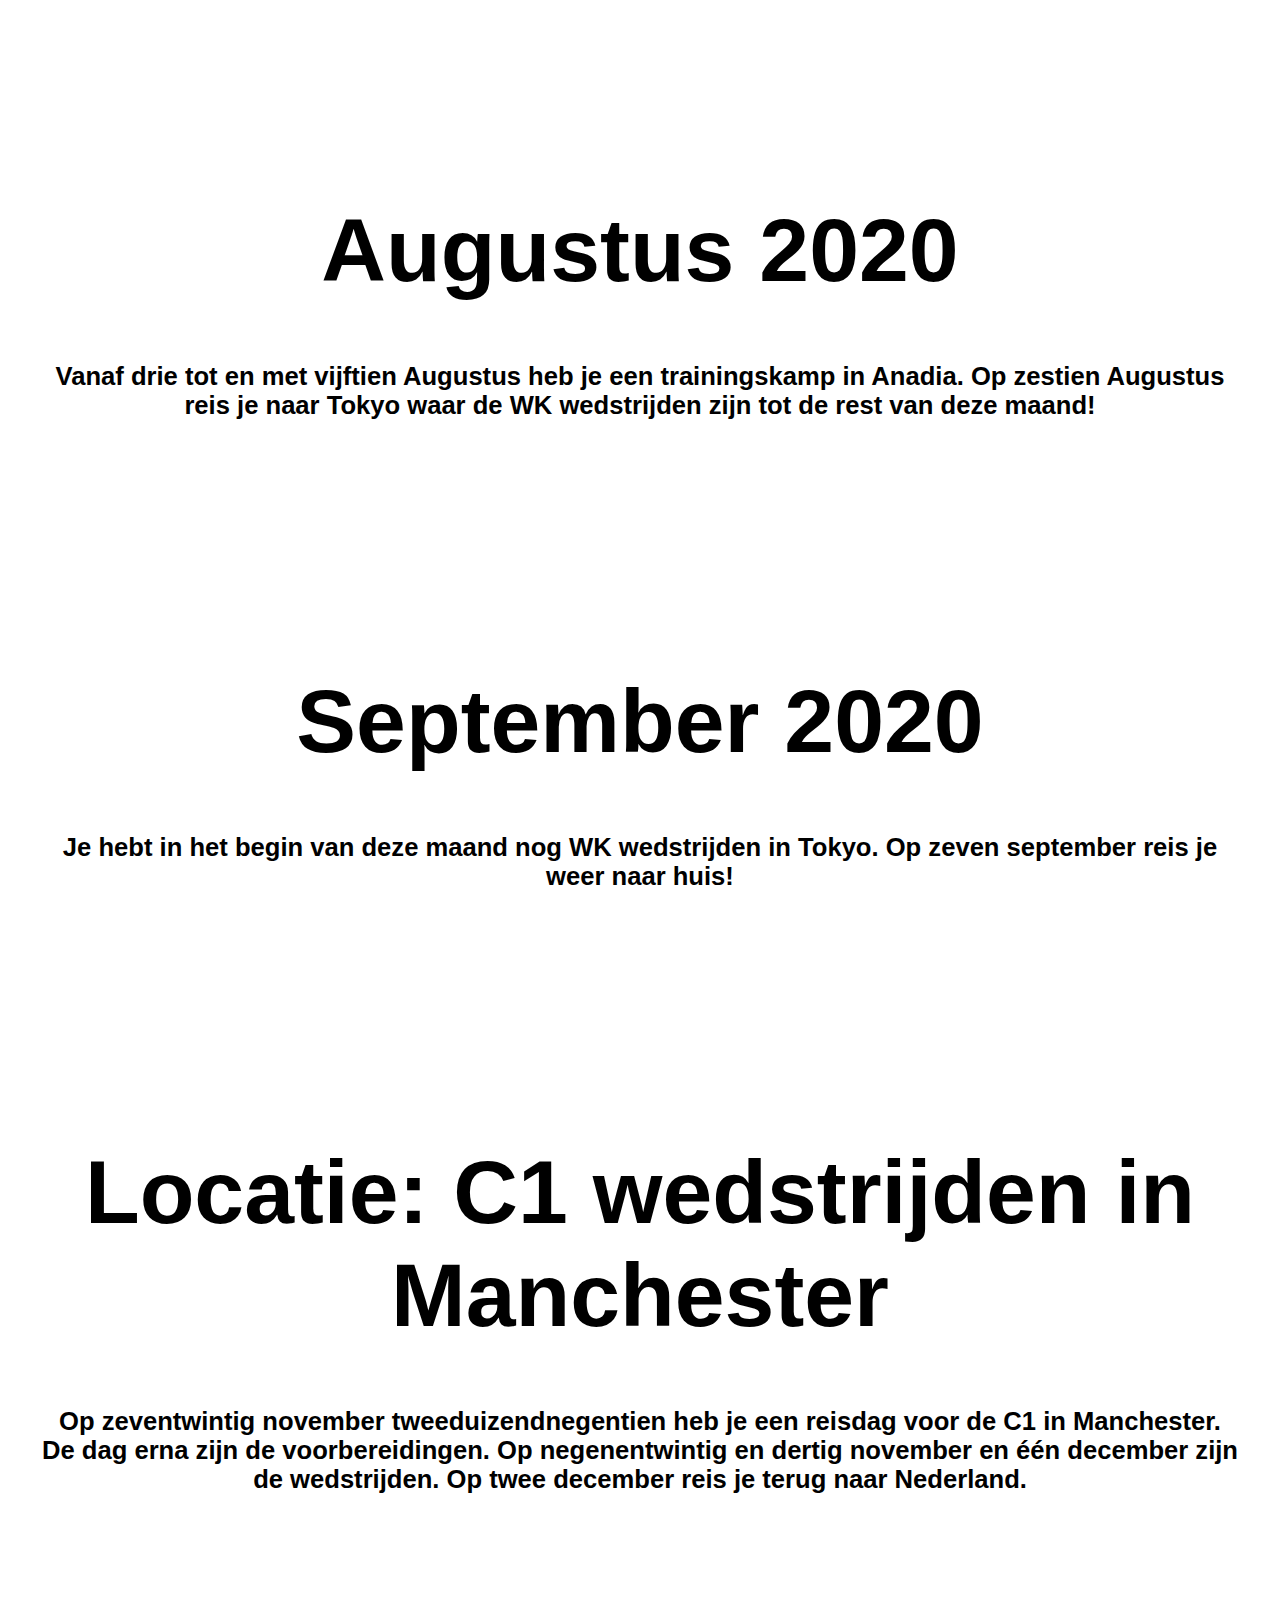
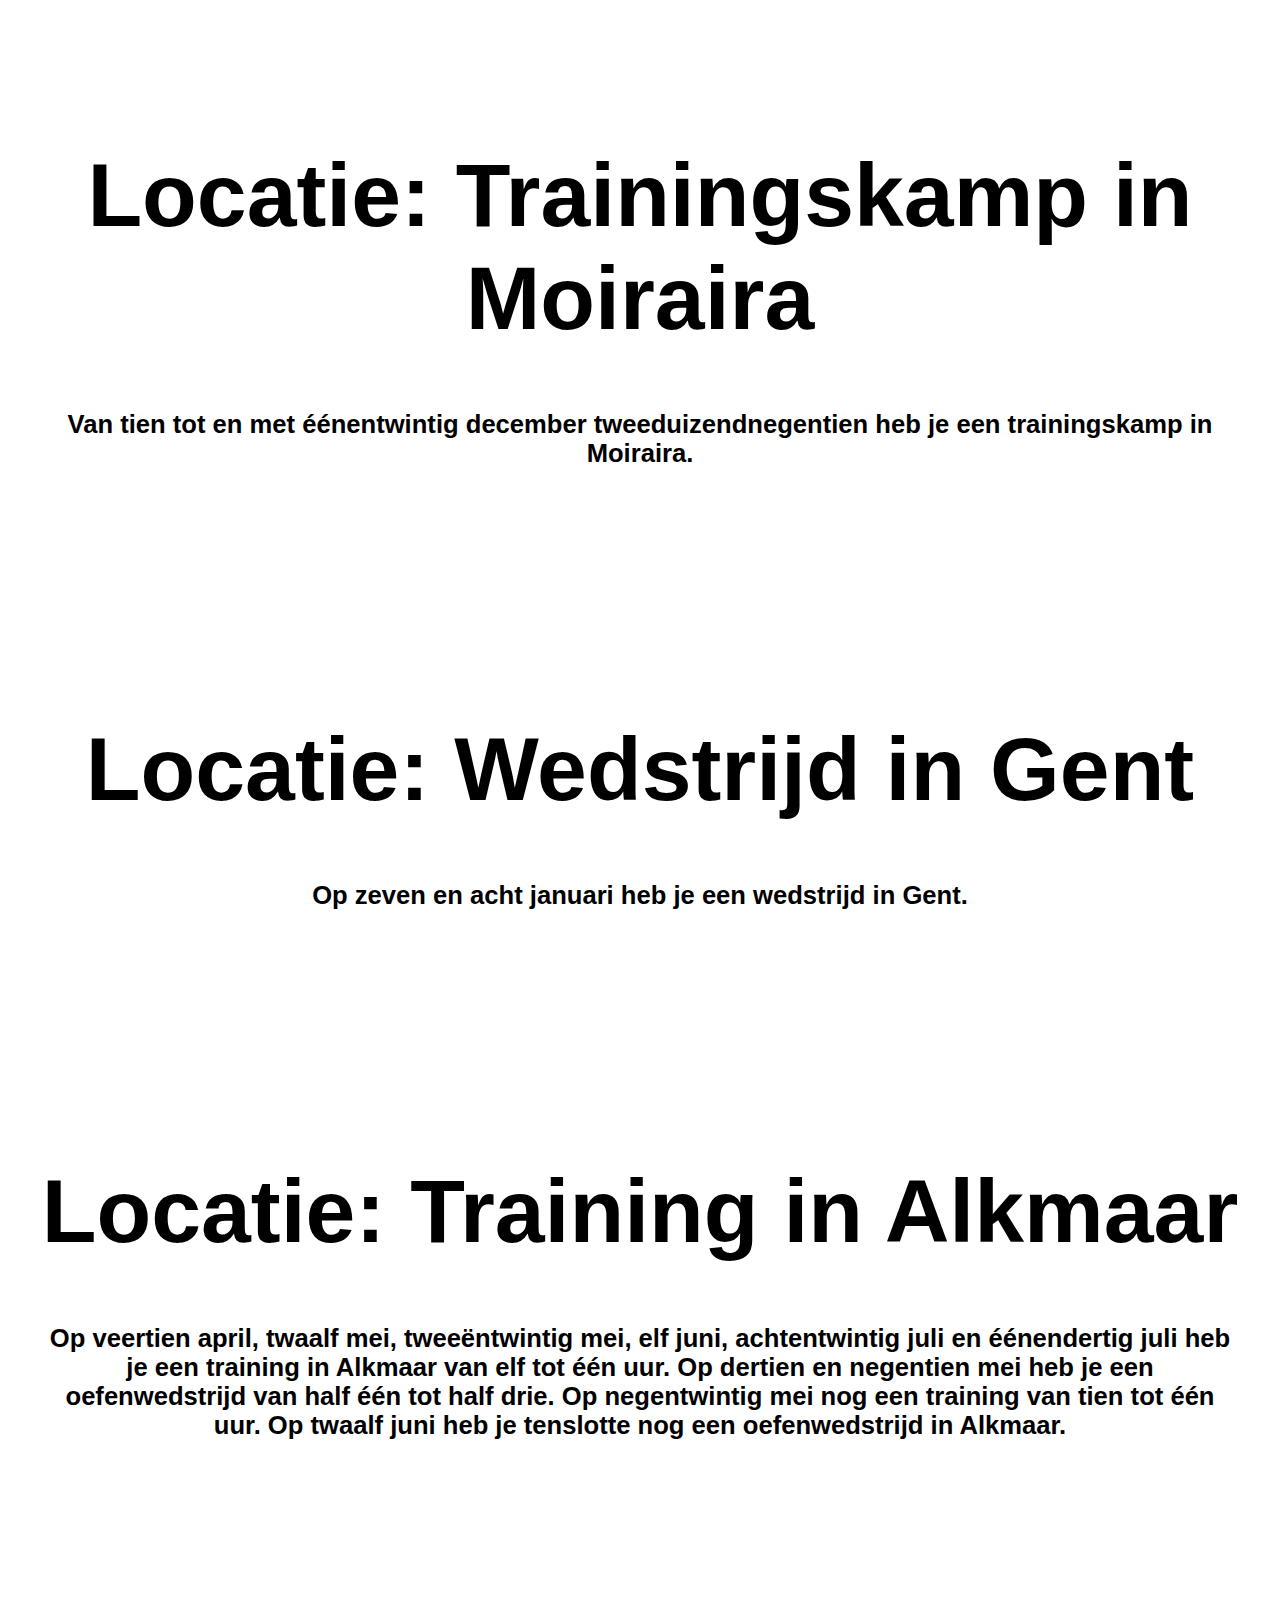
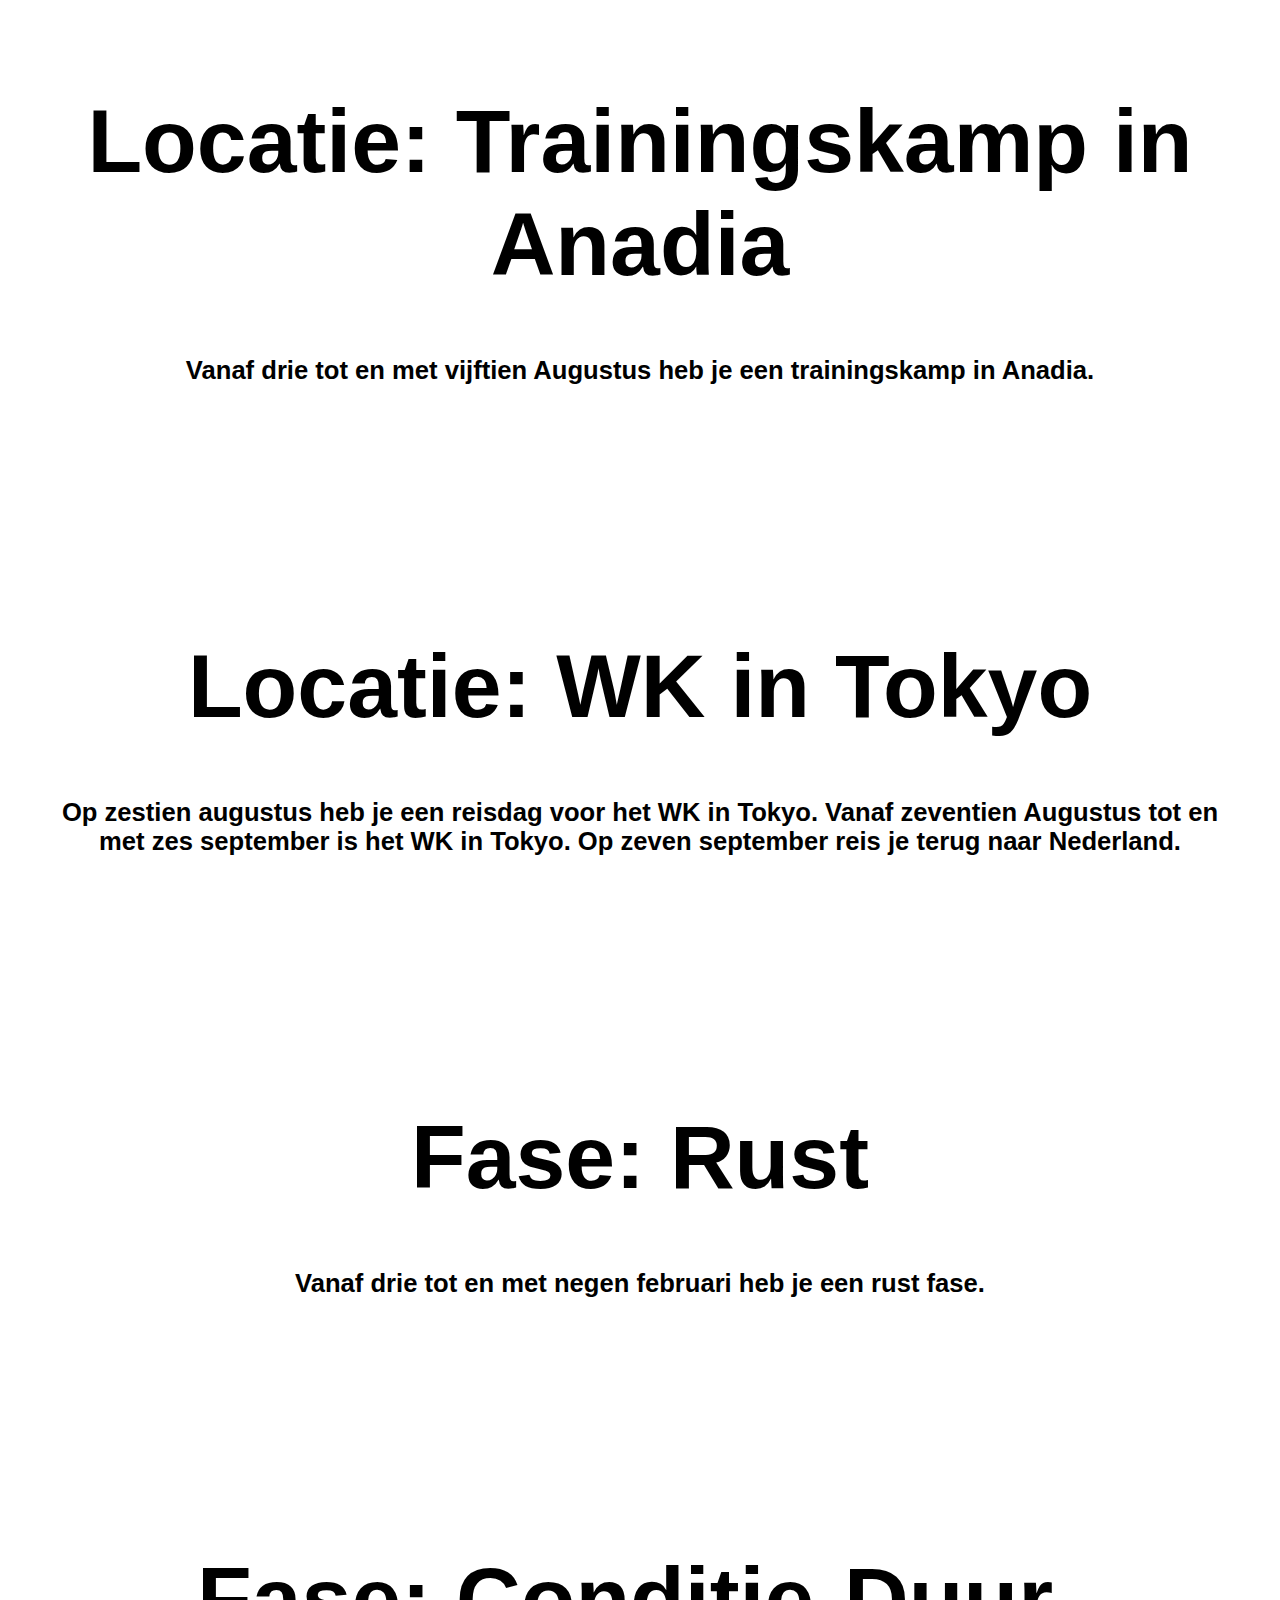
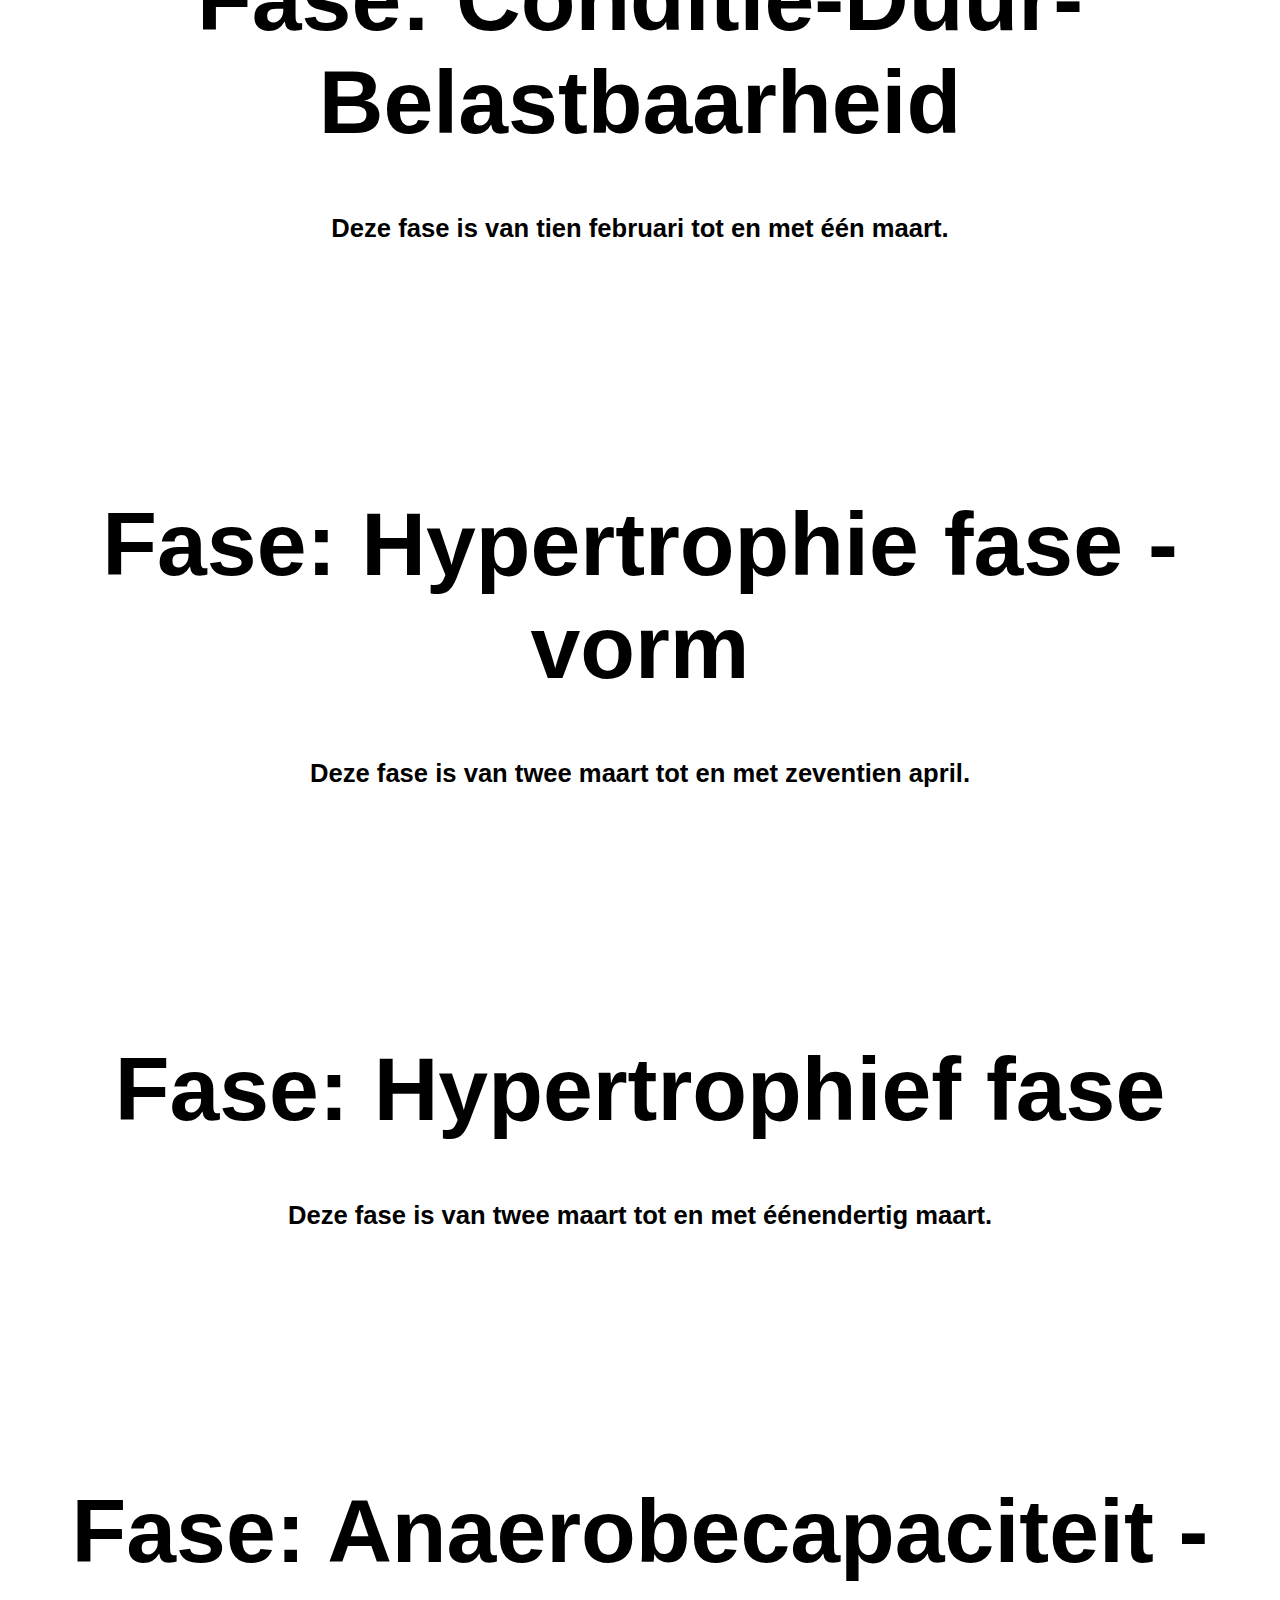
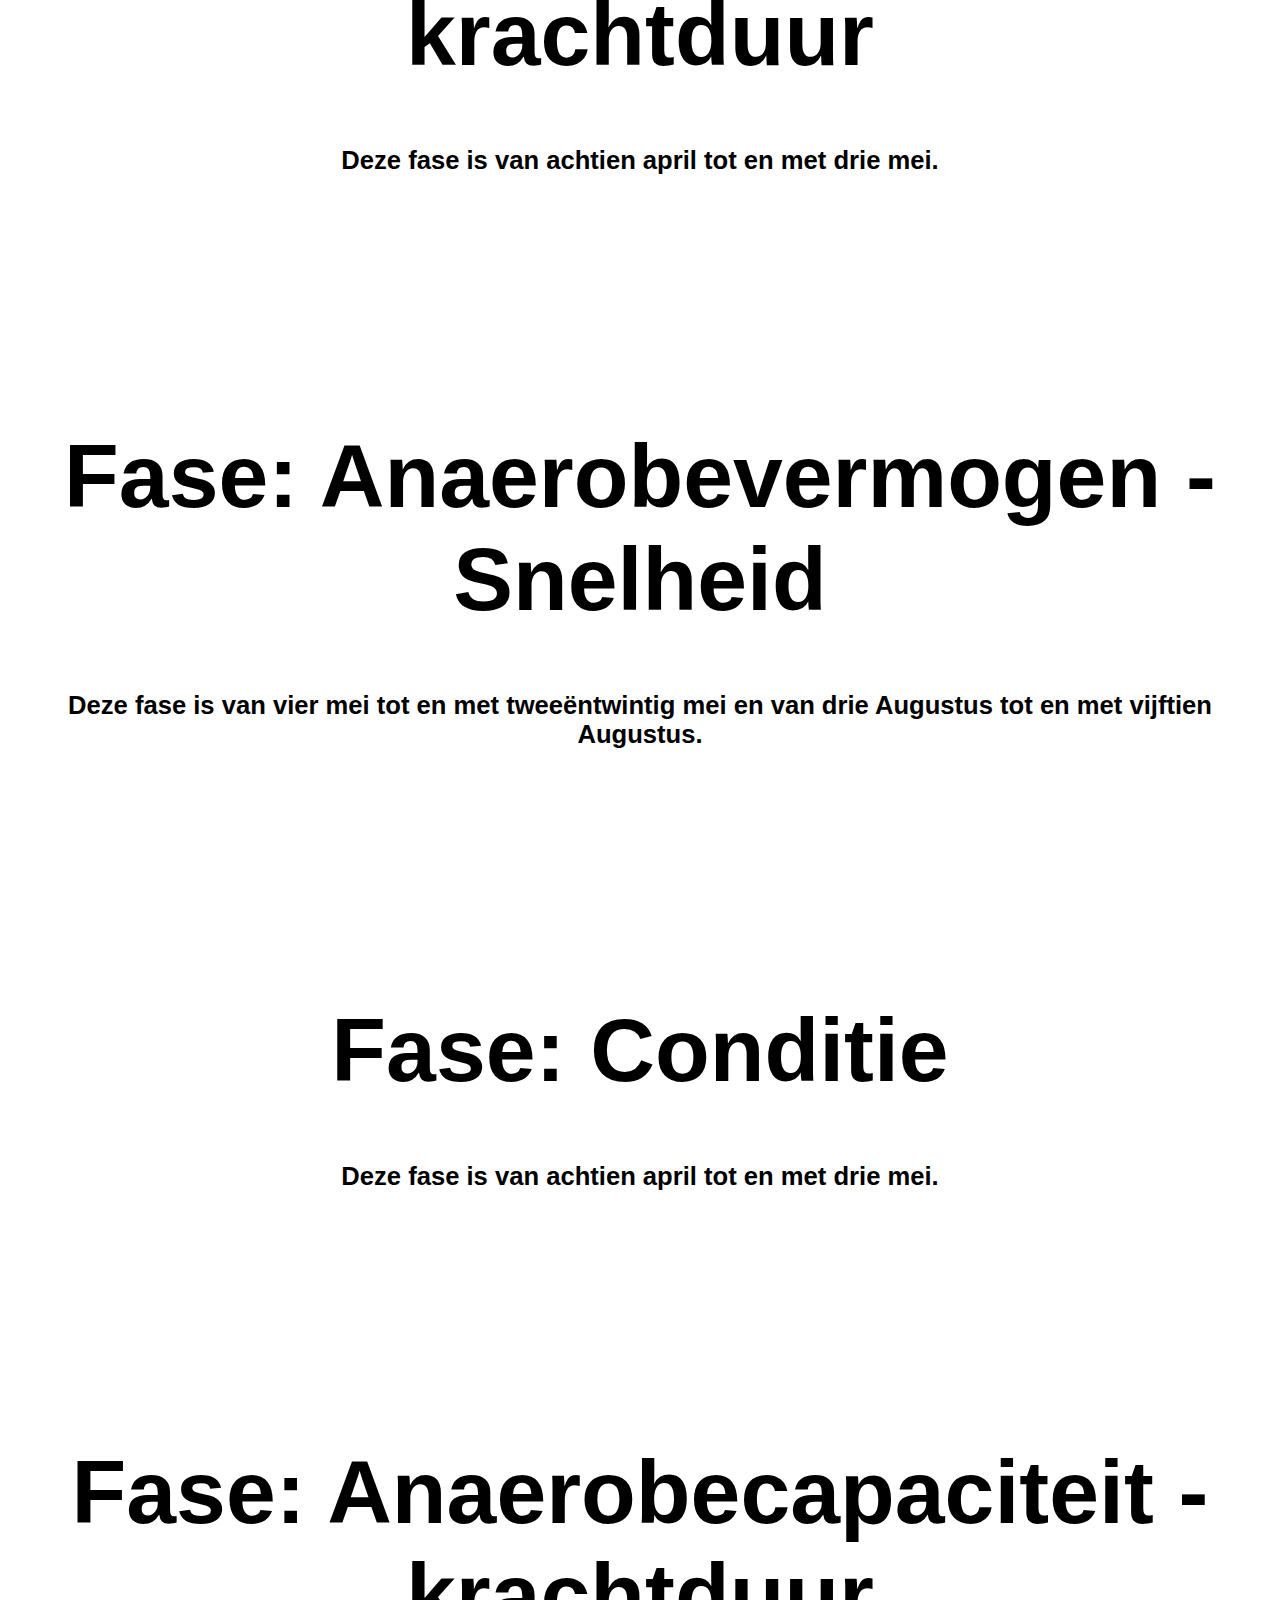
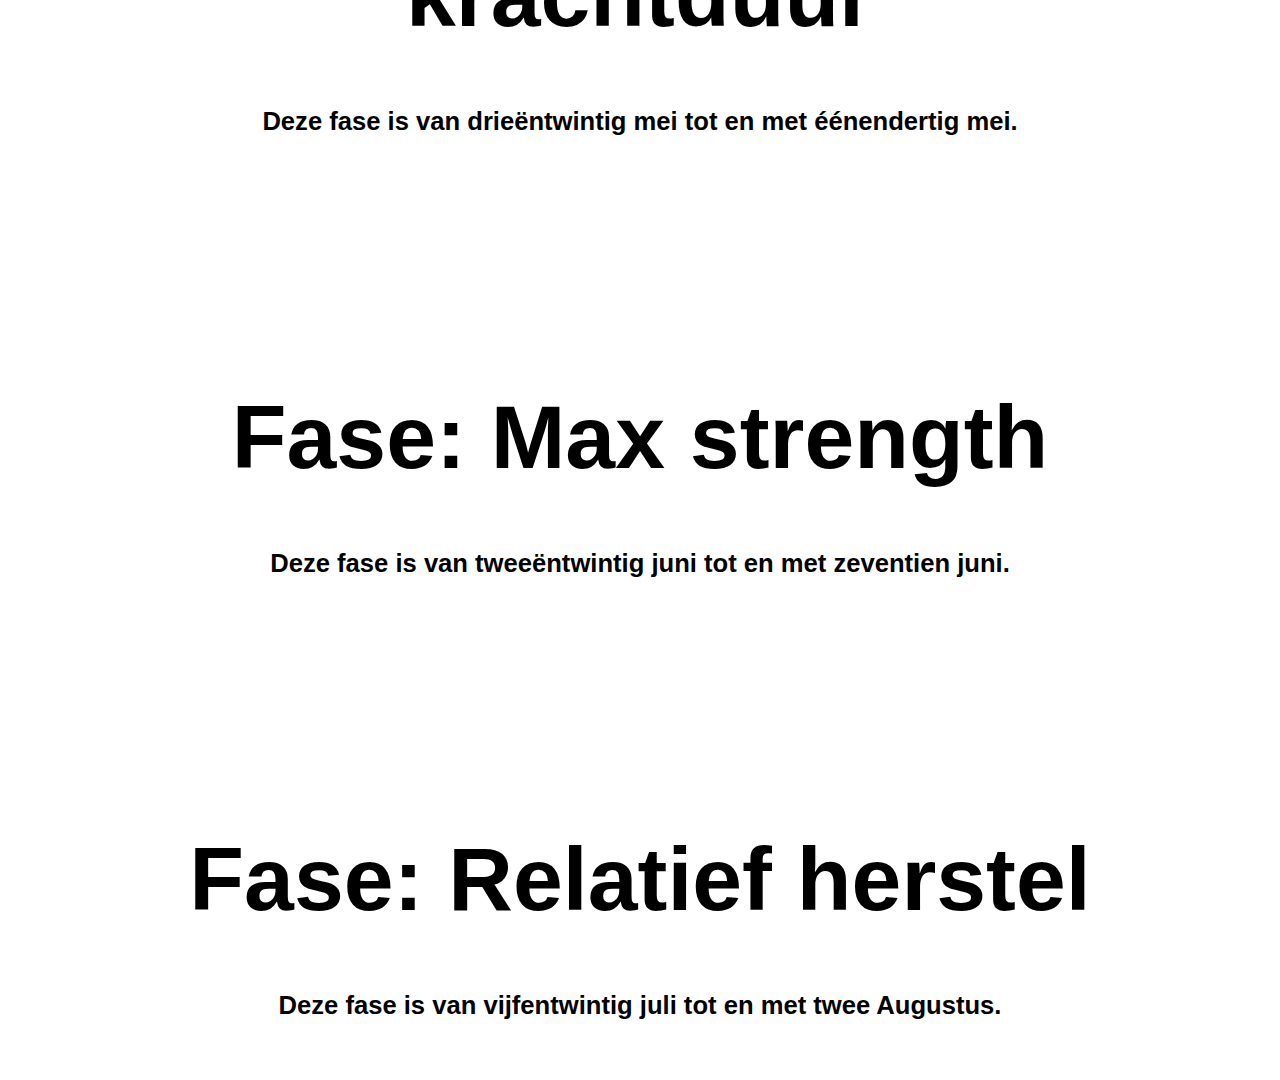
<file: year.html>
<!DOCTYPE html>
<html lang="en">

<head>
    <meta charset="UTF-8">
    <meta name="viewport" content="width=device-width, initial-scale=1.0">
    <meta http-equiv="X-UA-Compatible" content="ie=edge">
    <title>Planning per dag</title>
    <link rel="stylesheet" href="./css/day.css">
</head>

<body>
    <h1 tabindex="0">Zoek door de maand, locatie of fase in te typen en klik vervolgens op je tab.</h1tabindex="0">
        <input type="text" id="newInput" onkeyup="newFunction()" placeholder="Wat zoek je?">
        <div id="search">

            <!-- Months -->
            <section>
                <h1 tabindex="0">Oktober 2019</h1>
                <p tabindex="0">Van 4 tot tien oktober is de voorbereiding op het WK in Tokyo. Zestien en zeventien
                    oktober
                    heb je de Tandem test wedstrijd.</p>
            </section>
            <section>
                <h1 tabindex="0">November 2019</h1>
                <p tabindex="0">Op zevenentwintig november heb je een reisdag voor de C1 in Manchester! Op achtentwintig
                    november is de voorbereiding voor deze wedstrijd. Op negenentwintig en dertig november zijn de
                    wedstrijden. Deze wedstrijd is ook nog in december.</p>
            </section>
            <section>
                <h1 tabindex="0">December 2019</h1>
                <p tabindex="0">Op één december heb je nog een wedstrijd in Manchester. Op twee december is de
                    terugreis.
                </p>
            </section>
            <section>
                <h1 tabindex="0">Januari 2020</h1>
                <p tabindex="0">Op zeven en acht januari heb je een wedstrijd in Gent. Op vierentwintig tot en met
                    negentwintig januari zijn er voorbereidingen op het WK. Op dertig en éénendertig januari zijn er
                    wedstrijden voor het WK. Deze lopen door tot in februari. </p>
            </section>
            <section>
                <h1 tabindex="0">Februari 2020</h1>
                <p tabindex="0">Op één en twee februari zijn er wedstrijden voor het WK. Op drie februari reis je terug.
                    Op
                    zestien tot en met negenentwintig februari heb je een zelfduur training.</p>
            </section>
            <section>
                <h1 tabindex="0">Maart 2020</h1>
                <p tabindex="0">Op de volgende dagen zijn er trainingen van tien tot één uur: drie, zes, tien, dertien,
                    zeventien maart, vierentwintig, zeventwintig en éénendertig maart. Op negentien maart is er een
                    training
                    van drie tot vijf uur. </p>
            </section>
            <section>
                <h1 tabindex="0">April 2020</h1>
                <p tabindex="0">Op twee april is er een training van drie tot vijf uur. Op de volgende dagen is er een
                    training van tien tot één uur: zeven, zeventien, éénentwintig, vierenentwintig en achtentwintig
                    april.
                    Op viertien april heb je een training in Alkmaar van elf tot één uur!</p>
            </section>
            <section>
                <h1 tabindex="0">Mei 2020</h1>
                <p tabindex="0">Op één, vijf en acht mei heb je een training van tien tot één uur. Op vier mei is er een
                    training van twee tot vier uur. Op twaalf en dertien mei trainen we in Alkmaar! Dit is op de
                    twaalfde
                    van elf tot één uur en op de dertiende van half één tot half drie.</p>
            </section>
            <section>
                <h1 tabindex="0">Juni 2020</h1>
                <p tabindex="0">Op twee, vijf, zestien, negentien, tweeëntwintig en dertig juni heb je een training van
                    tien tot één uur. Negen, elf en twaalf juni train je in Alkmaar. Op vierenentwintig juni heb je de
                    sprint training olympisch. </p>
            </section>
            <section>
                <h1 tabindex="0">Juli 2020</h1>
                <p tabindex="0">Op één, vijftien, tweeëntwintig en negenentwintig juli heb je de sprint training
                    olympisch. Op drie, zeven, zeventien,
                    éénentwintig en vierentwintig juli heb je trainingen van tien tot één uur. Op de veertiende heb je
                    een oefenwedstrijd. </p>
            </section>
            <section>
                <h1 tabindex="0">Augustus 2020</h1>
                <p tabindex="0">Vanaf drie tot en met vijftien Augustus heb je een trainingskamp in Anadia. Op zestien
                    Augustus reis je naar Tokyo waar de WK wedstrijden zijn tot de rest van deze maand!</p>
            </section>
            <section>
                <h1 tabindex="0">September 2020</h1>
                <p tabindex="0">Je hebt in het begin van deze maand nog WK wedstrijden in Tokyo. Op zeven september reis
                    je weer naar huis!</p>
            </section>

            <!-- Locations -->
            <section>
                <h1 tabindex="0">Locatie: C1 wedstrijden in Manchester</h1>
                <p tabindex="0">Op zeventwintig november tweeduizendnegentien heb je een reisdag voor de C1 in
                    Manchester. De dag erna zijn de voorbereidingen. Op negenentwintig en dertig november en één
                    december zijn de wedstrijden. Op twee december reis je terug naar Nederland.</p>
            </section>
            <section>
                <h1 tabindex="0">Locatie: Trainingskamp in Moiraira</h1>
                <p tabindex="0">Van tien tot en met éénentwintig december tweeduizendnegentien heb je een trainingskamp
                    in Moiraira. </p>
            </section>
            <section>
                <h1 tabindex="0">Locatie: Wedstrijd in Gent</h1>
                <p tabindex="0">Op zeven en acht januari heb je een wedstrijd in Gent. </p>
            </section>
            <section>
                <h1 tabindex="0">Locatie: Training in Alkmaar</h1>
                <p tabindex="0">Op veertien april, twaalf mei, tweeëntwintig mei, elf juni, achtentwintig juli en
                    éénendertig juli heb je een training in
                    Alkmaar van
                    elf tot één uur. Op dertien en negentien mei heb je een oefenwedstrijd van half één tot half drie.
                    Op negentwintig mei nog een training van tien tot één uur. Op twaalf juni heb je tenslotte nog een
                    oefenwedstrijd in Alkmaar.</p>
            </section>
            <section>
                <h1 tabindex="0">Locatie: Trainingskamp in Anadia</h1>
                <p tabindex="0">Vanaf drie tot en met vijftien Augustus heb je een trainingskamp in Anadia.</p>
            </section>
            <section>
                <h1 tabindex="0">Locatie: WK in Tokyo</h1>
                <p tabindex="0">Op zestien augustus heb je een reisdag voor het WK in Tokyo. Vanaf zeventien Augustus
                    tot en met zes september is het WK in Tokyo. Op zeven september reis je terug naar Nederland.</p>
            </section>

            <!-- Stages -->
            <section>
                <h1 tabindex="0">Fase: Rust</h1>
                <p tabindex="0">Vanaf drie tot en met negen februari heb je een rust fase.</p>
            </section>
            <section>
                <h1 tabindex="0">Fase: Conditie-Duur-Belastbaarheid</h1>
                <p tabindex="0">Deze fase is van tien februari tot en met één maart.</p>
            </section>
            <section>
                <h1 tabindex="0">Fase: Hypertrophie fase - vorm</h1>
                <p tabindex="0">Deze fase is van twee maart tot en met zeventien april.</p>
            </section>
            <section>
                <h1 tabindex="0">Fase: Hypertrophief fase</h1>
                <p tabindex="0">Deze fase is van twee maart tot en met éénendertig maart.</p>
            </section>
            <section>
                <h1 tabindex="0">Fase: Anaerobecapaciteit - krachtduur</h1>
                <p tabindex="0">Deze fase is van achtien april tot en met drie mei.</p>
            </section>
            <section>
                <h1 tabindex="0">Fase: Anaerobevermogen - Snelheid</h1>
                <p tabindex="0">Deze fase is van vier mei tot en met tweeëntwintig mei en van drie Augustus tot en met
                    vijftien Augustus.</p>
            </section>
            <section>
                <h1 tabindex="0">Fase: Conditie</h1>
                <p tabindex="0">Deze fase is van achtien april tot en met drie mei.</p>
            </section>
            <section>
                <h1 tabindex="0">Fase: Anaerobecapaciteit - krachtduur</h1>
                <p tabindex="0">Deze fase is van drieëntwintig mei tot en met éénendertig mei.</p>
            </section>
            <section>
                <h1 tabindex="0">Fase: Max strength</h1>
                <p tabindex="0">Deze fase is van tweeëntwintig juni tot en met zeventien juni.</p>
            </section>
            <section>
                <h1 tabindex="0">Fase: Relatief herstel</h1>
                <p tabindex="0">Deze fase is van vijfentwintig juli tot en met twee Augustus.</p>
            </section>
        </div>
        <script src='./script/script.js'></script>
</body>

</html>
</file>
<file: css/index.css>
@media only screen and (min-width: 800px) {

    /* Styling the scrollbar and button */
    ::-webkit-scrollbar {
        width: 150px;
        height: 360px;
    }

    ::-webkit-scrollbar-thumb {
        background: url(../images/bicycle.png) no-repeat;
        background-size: cover;
        background-size: 120px 150px;
        display: block;
        width: 30px;
        height: 100px;
    }

    ::-webkit-scrollbar-button:vertical:increment {
        background: url(../images/START.png) no-repeat;
        background-size: cover;
        background-size: 120px 60px;
        display: block;
        width: 20px;
        height: 60px;
    }

    ::-webkit-scrollbar-button:end:increment {
        background: url(../images/medaille.png) no-repeat;
        background-size: cover;
        background-size: 85px 120px;
        display: block;
        width: 10px;
        height: 130px;
    }
}

/* Styling the content */
body {
    font-family: Arial, Helvetica, sans-serif;
    margin: 0;
    padding: 0;
    text-align: center;
    overflow-x: hidden;
}

div h1 {
    font-size: 7vw;
    width: 80vw;
    height: auto;
}

/* Waving emoji */
div {
    margin-bottom: 25%;
}

#emoji {
    width: 22vw;
    height: auto;
    position: relative;
    right: 12vw;
}

span.wave {
    width: 10vw !important;
    height: auto;
    position: relative;
    left: 20%;
    animation-name: wave-animation;
    animation-duration: 2.5s;
    animation-iteration-count: infinite;
    transform-origin: 70% 70%;
    display: inline-block;
}

@keyframes wave-animation {
    0% {
        transform: rotate(0deg);
    }

    10% {
        transform: rotate(-30deg);
    }

    20% {
        transform: rotate(30deg);
    }

    30% {
        transform: rotate(-30deg);
    }

    40% {
        transform: rotate(30deg);
    }

    50% {
        transform: rotate(0deg);
    }

    100% {
        transform: rotate(0deg);
    }
}

/* navigate on home page */
ul {
    font-size: 9vw;
    font-weight: bold;
    position: relative;
}

li {
    list-style-type: none;
    width: 100vw;
    height: 100vh;
    margin-left: -100px;
}

li#last-list-item {
    height: 20vh;
}

a {
    color: white;
    text-decoration: none;
    background: black;
    padding: 70px;
}
</file>
<file: css/day.css>
body {
    font-family: Arial, Helvetica, sans-serif;
    text-align: center;
    margin: 0;
    padding: 0;
}

input[type="text"] {
    width: 100vw;
    height: 100vh;
    text-align: center;
    font-weight: bold;
    font-size: 7vw !important;
}

h1 {
    font-size: 7vw;
    margin-top: 250px;
}

p {
    font-size: 2vw;
    margin: 0px 40px 20px 40px;
    font-weight: bold;
}
</file>
<file: css/today.css>
body {
    font-family: Arial, Helvetica, sans-serif;
    text-align: center;
}

h1 {
    font-size: 7vw;
    margin-top: 250px;
}

p {
    font-size: 2vw;
    margin: 0px 40px 20px 40px;
    font-weight: bold;
}
</file>
